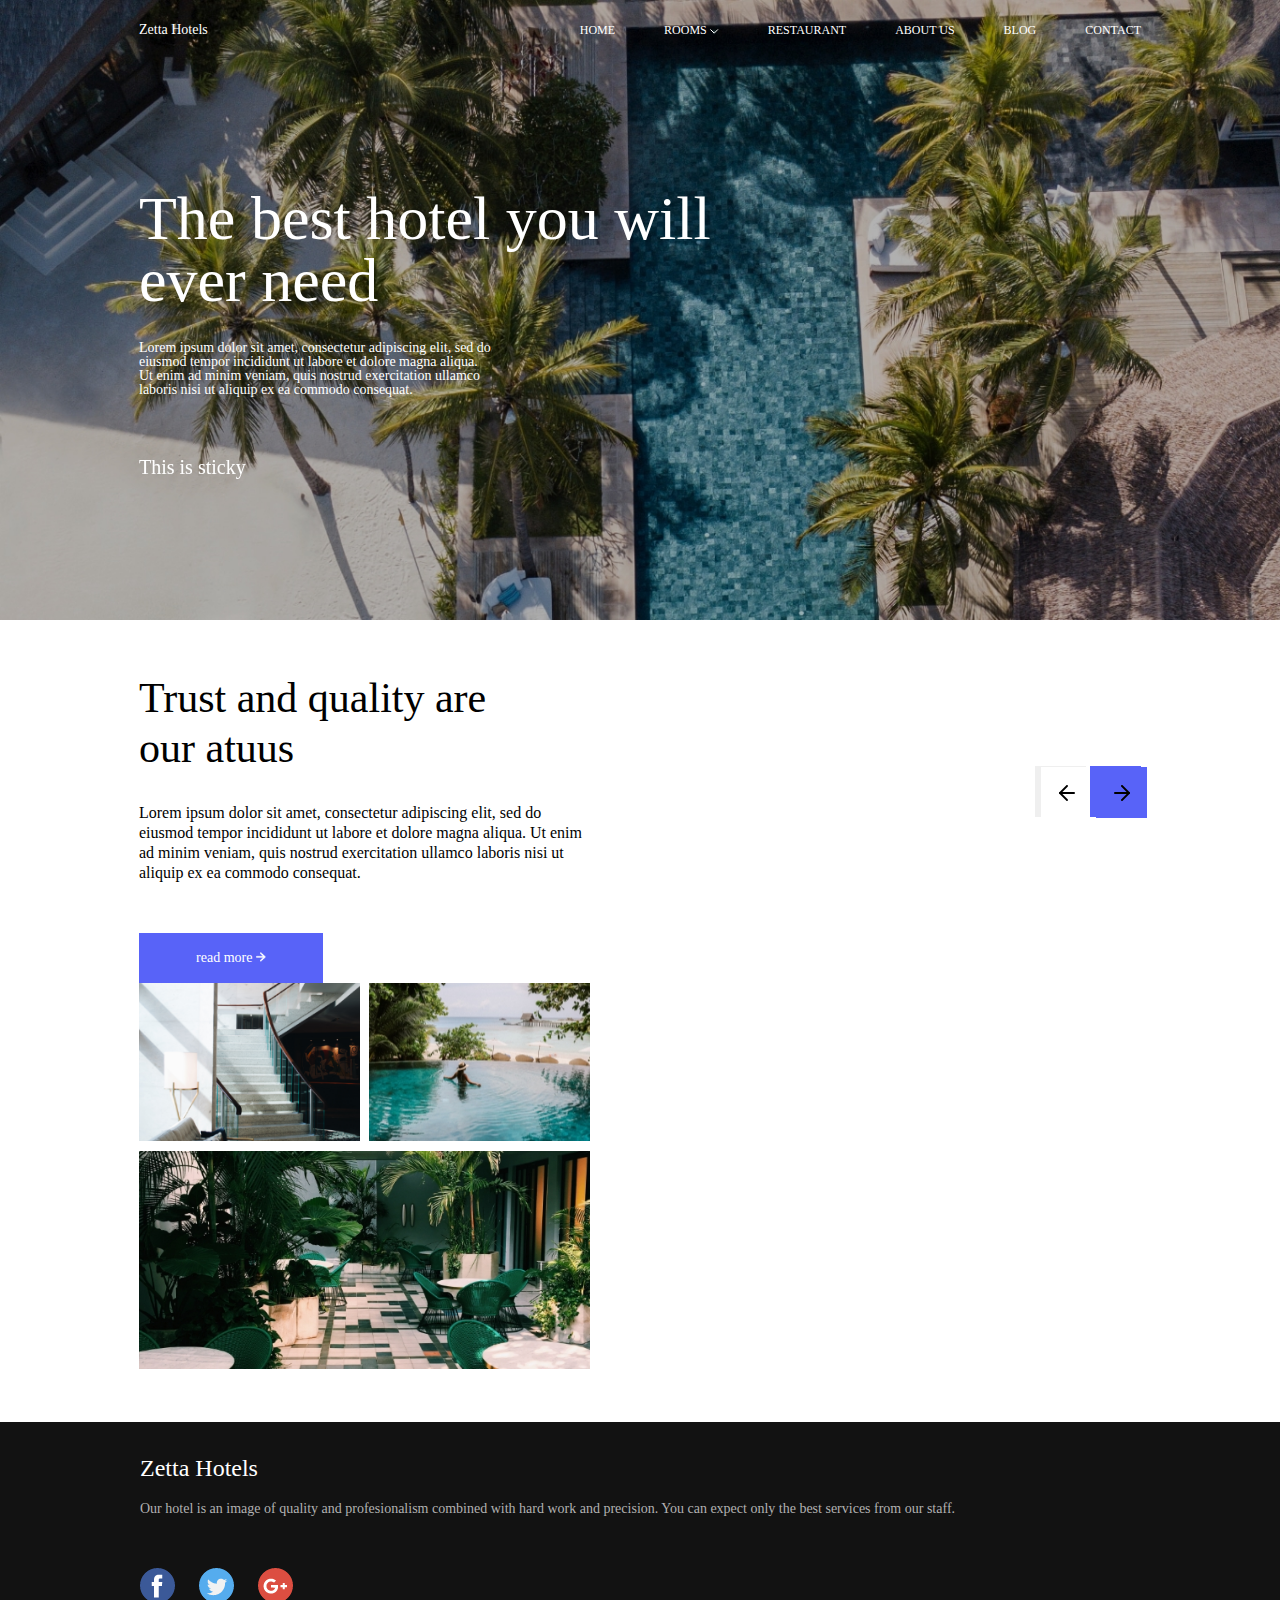
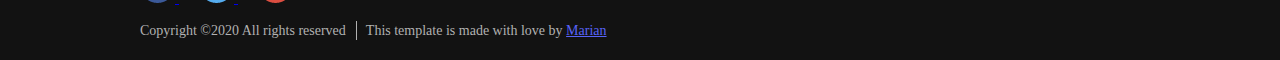
<file: index.html>
<!DOCTYPE html>
<html>
<head>
	<link rel="stylesheet" type="text/css" href="css/fonts.css">
	<link rel="stylesheet" type="text/css" href="css/reset.css">
	<link rel="stylesheet" type="text/css" href="css/style.css">
	<title>დავალება6</title>
</head>
<body>
	<section>
		<div class="banner-section-div">
			<img src="images/back.jpg" alt="back">
		</div>
		<div class="banner-div-1">
	<header class= "header padding-direction">
		<a class="logo" href="index.html" >Zetta Hotels</a>
		<nav class="navbar">
					<ul class="navbar-ul">
						<li>
							<a href="index.html">Home</a>
						</li>
						<li>
							<a  href="#">Rooms
								<img class="arrow-down" src="images/chevron-down.png" alt="arrow" >
							</a>
						</li>
						<li>
							<a  href="#">Restaurant</a>
						</li>
						<li>
							<a  href="#">About us</a>
						</li>
						<li>
							<a  href="#">Blog</a>
						</li>
						<li>
							<a href="#">contact</a>
						</li>
					</ul>
				</nav>
			</header>
			<div class="banner-content-div-1 padding-direction">
				<h1>The best hotel you will ever need</h1>
				<p>Lorem ipsum dolor sit amet, consectetur adipiscing elit, sed do eiusmod tempor incididunt ut labore et dolore magna aliqua. Ut enim ad minim veniam, quis nostrud exercitation ullamco laboris nisi ut aliquip ex ea commodo consequat.</p>
			</div>
			<div class="sticky">
				<p>This is sticky</p>
			</div>
			<div class="buttons">
				<button class="click">
					<img src="images/left sign.png" alt="arrow left">
				</button>
				<button class="click blue-color">
					<img src="images/right sign.png" alt="arrow right">
				</button>
			</div>
		</div>
	</section>
	<section class="article-section padding-direction">
		
		<div class="div-text">
			<h2 class="text-title">Trust and quality are our atuus</h2>
			<p>
				Lorem ipsum dolor sit amet, consectetur adipiscing elit, sed do eiusmod tempor incididunt ut labore et dolore magna aliqua. Ut enim ad minim veniam, quis nostrud exercitation ullamco laboris nisi ut aliquip ex ea commodo consequat.
			</p>
			<button class="article-button">
				<a class="article1" href="#">read more
					<img class="arrow" src="images/arrow-right (1).png" alt="arrow right">
				</a> 
			</button>
		</div>
		
		<div class="article-imgs">
			<img src="images/pic1.png" alt="pic1">
			<img src="images/pic2.jpg" alt="pic2">
			<img class="article-img-3" src="images/pic3.jpg" alt="pic3">
		</div>
	</section>
	<footer class="footer-class-1">
		<div class="footer-div">
			<a href="index.html" class="footer-logo">Zetta Hotels</a>
			<p>Our hotel is an image of quality and profesionalism combined with hard work and precision. You can expect only the best services from our staff.</p>
			<div class="media-icons">
				<a href="https://www.facebook.com/" target="_blank">
					<img src="images/facebook.png" alt="facebook">
				</a>
				<a href="https://twitter.com/" target="_blank">
					<img src="images/twitter.png" alt="twitter">
				</a>
				<a href="https://myaccount.google.com/" target="_blank">
					<img src="images/google-plus.png" alt="google plus">
				</a>
			</div>
			<p class="copyright">Copyright &copy;2020 All rights reserved </p>
			<p> This template is made with love by <a href="#">marian</a></p>
		</div>
	</footer>
		
	

</body>
</html>
</file>
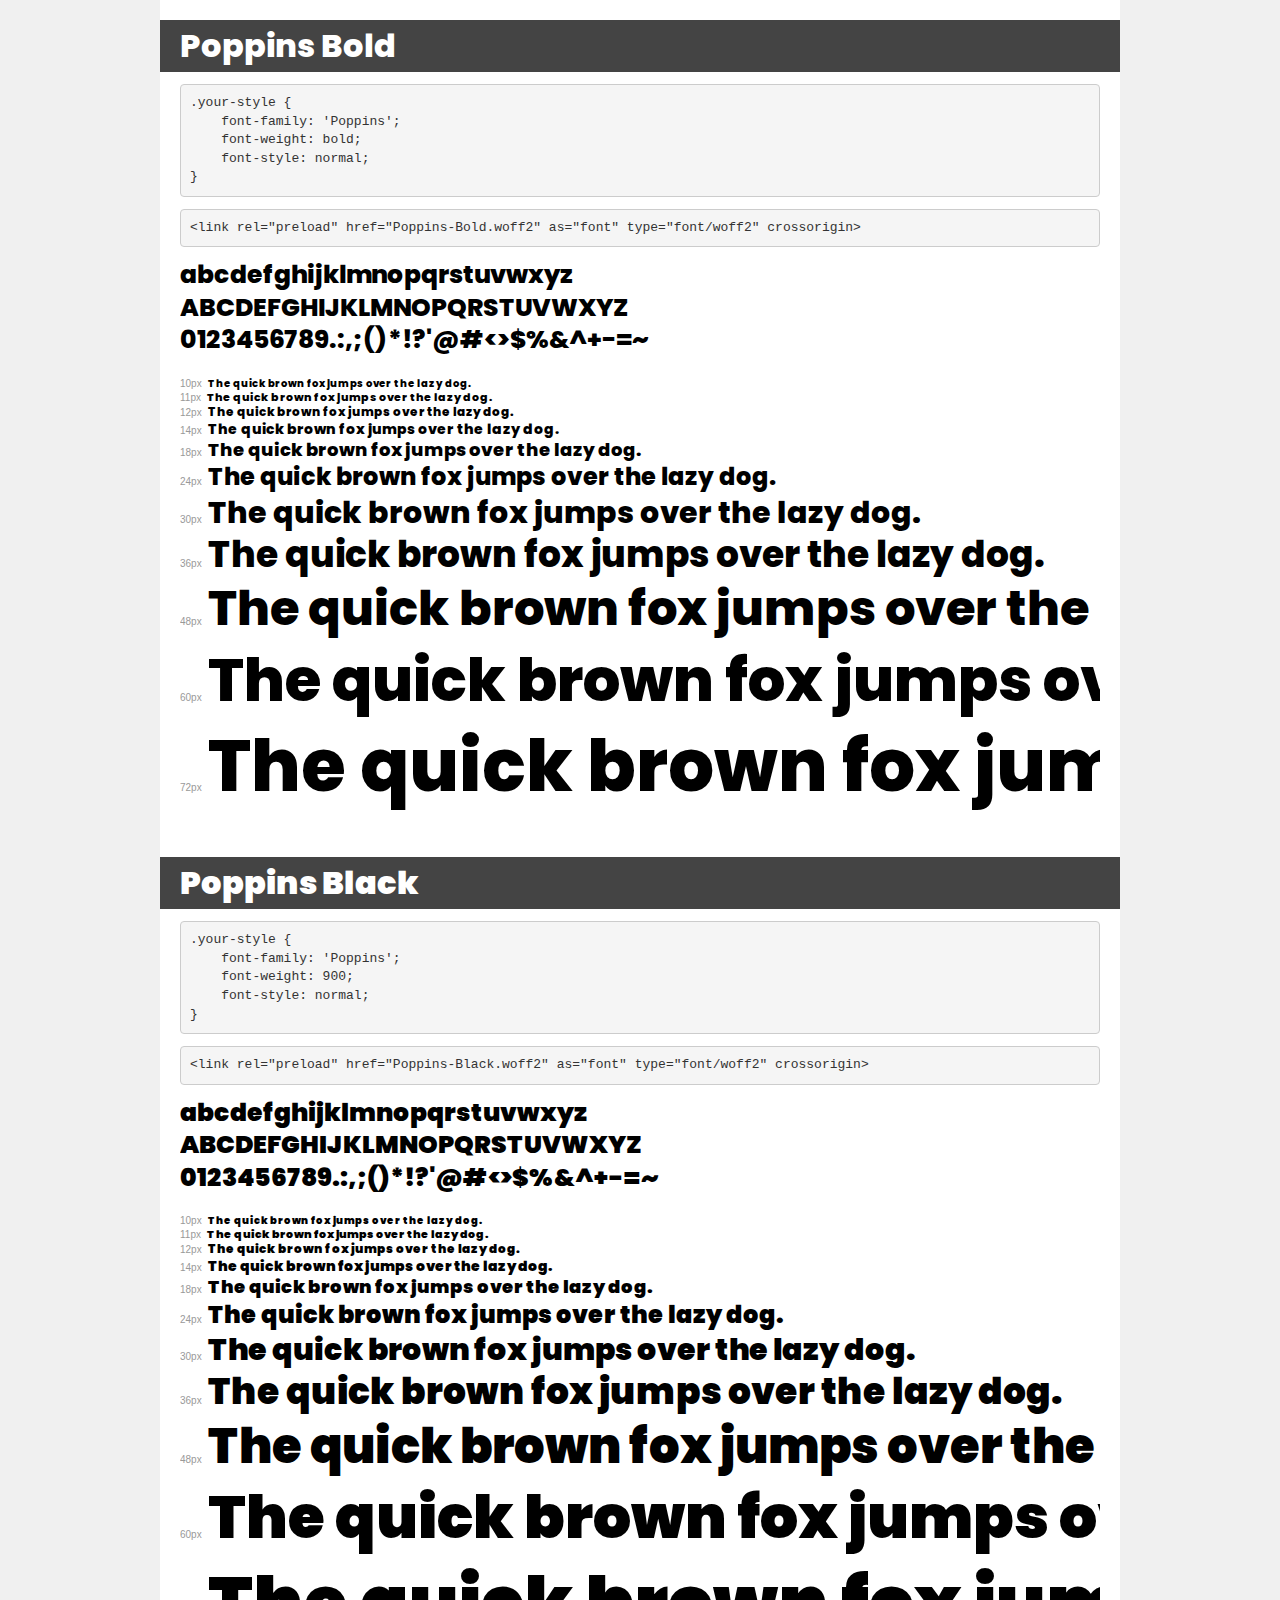
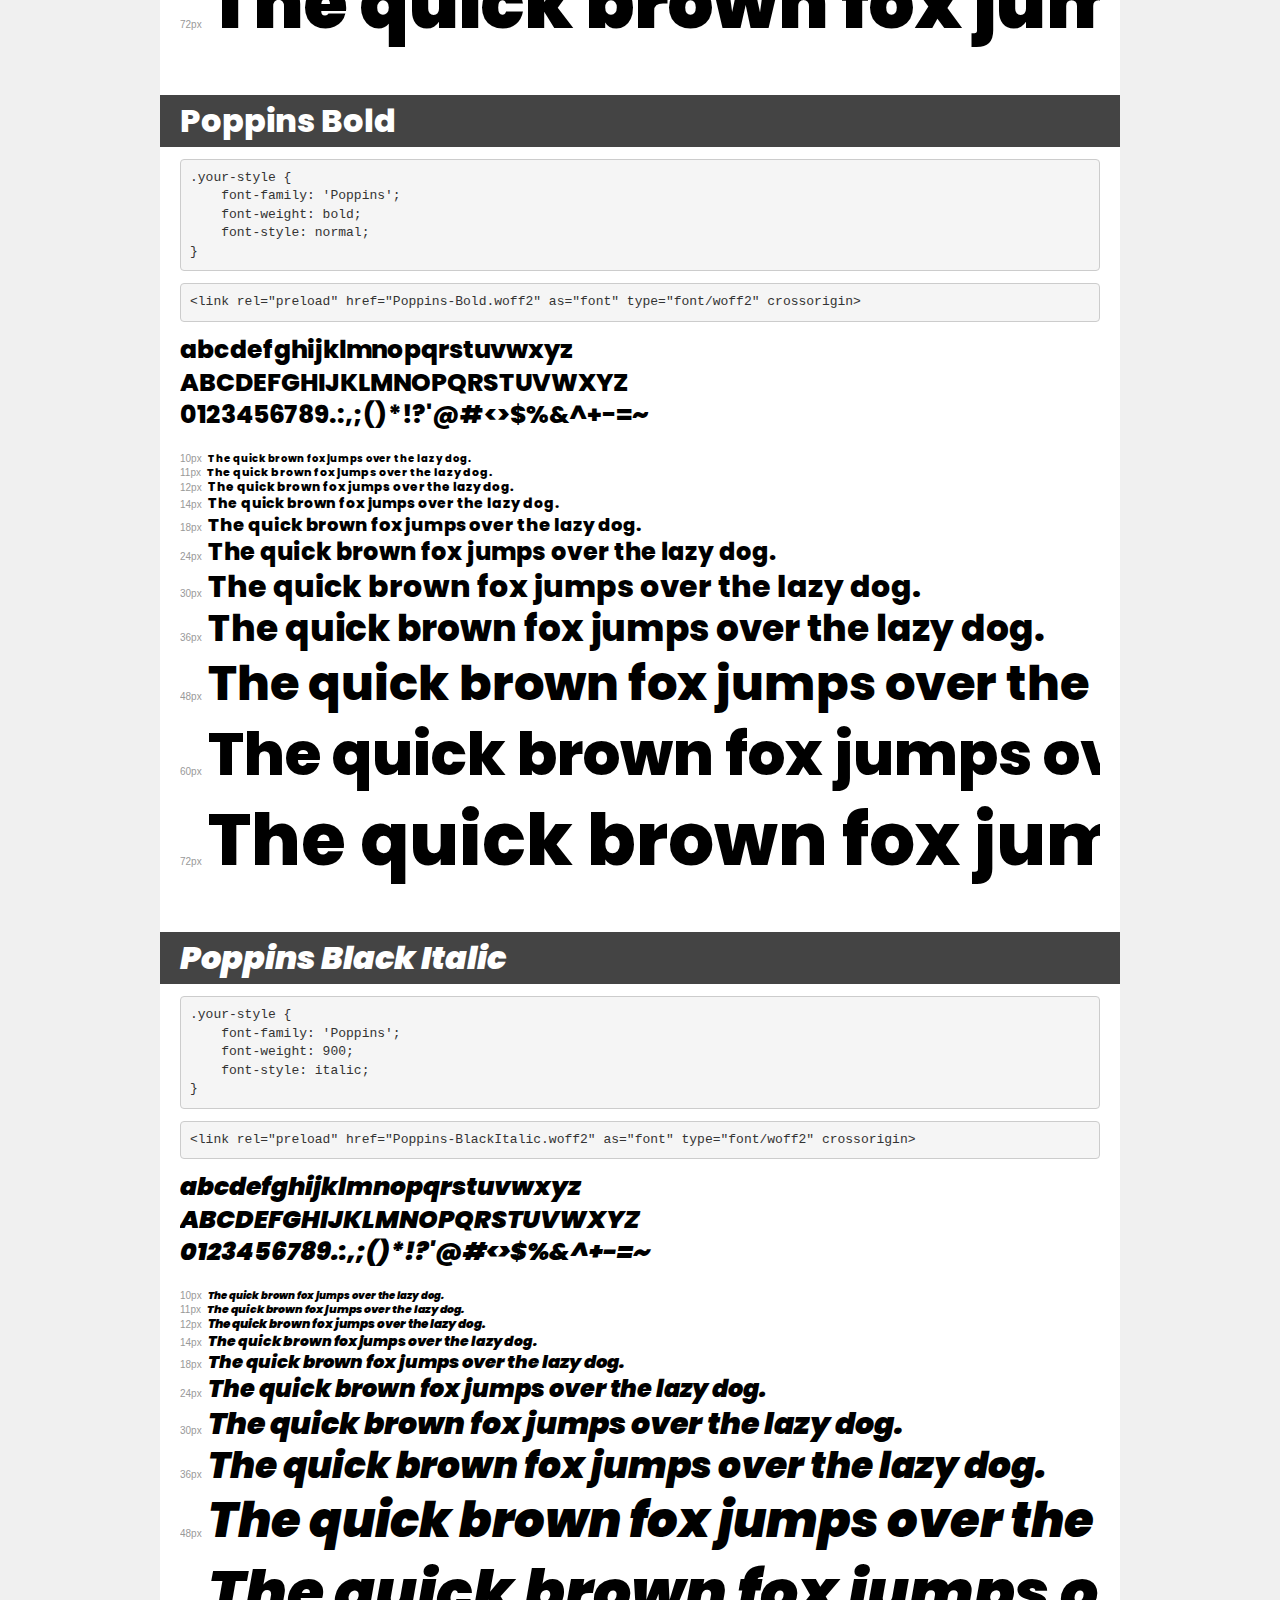
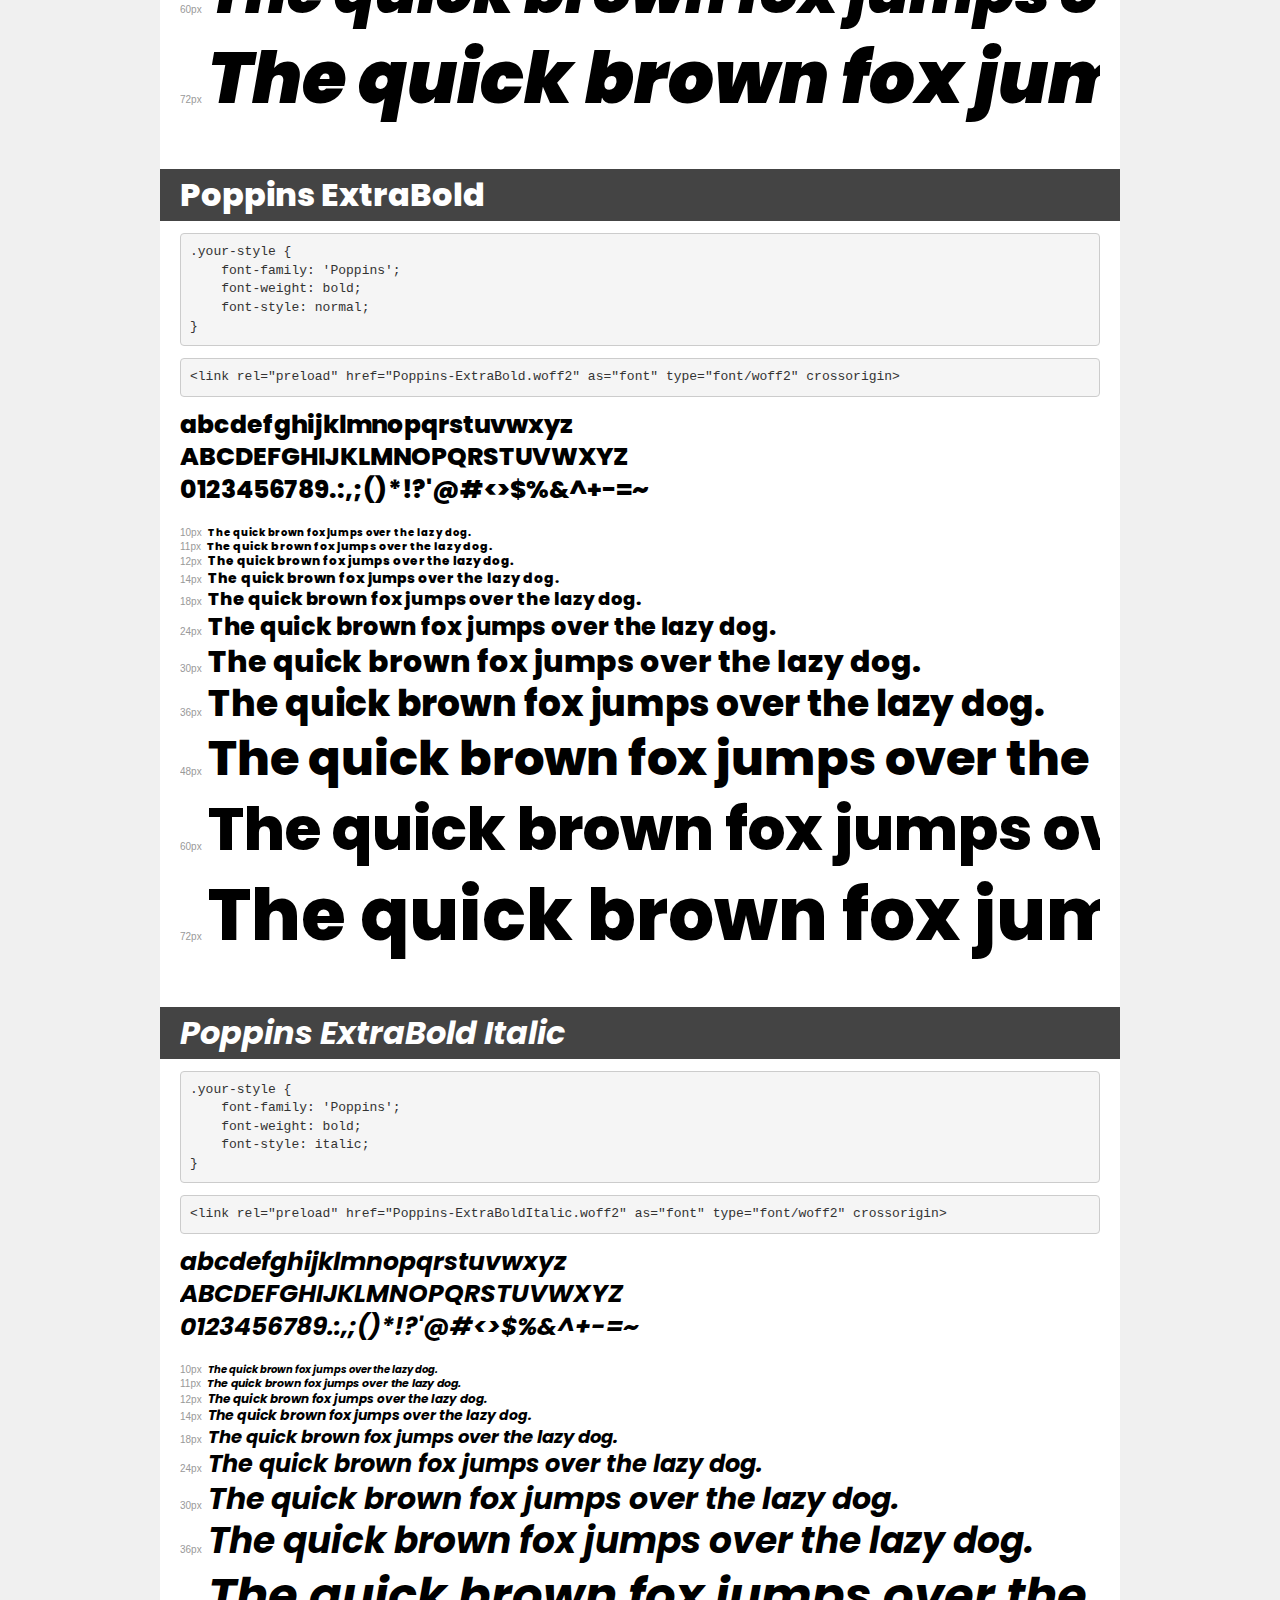
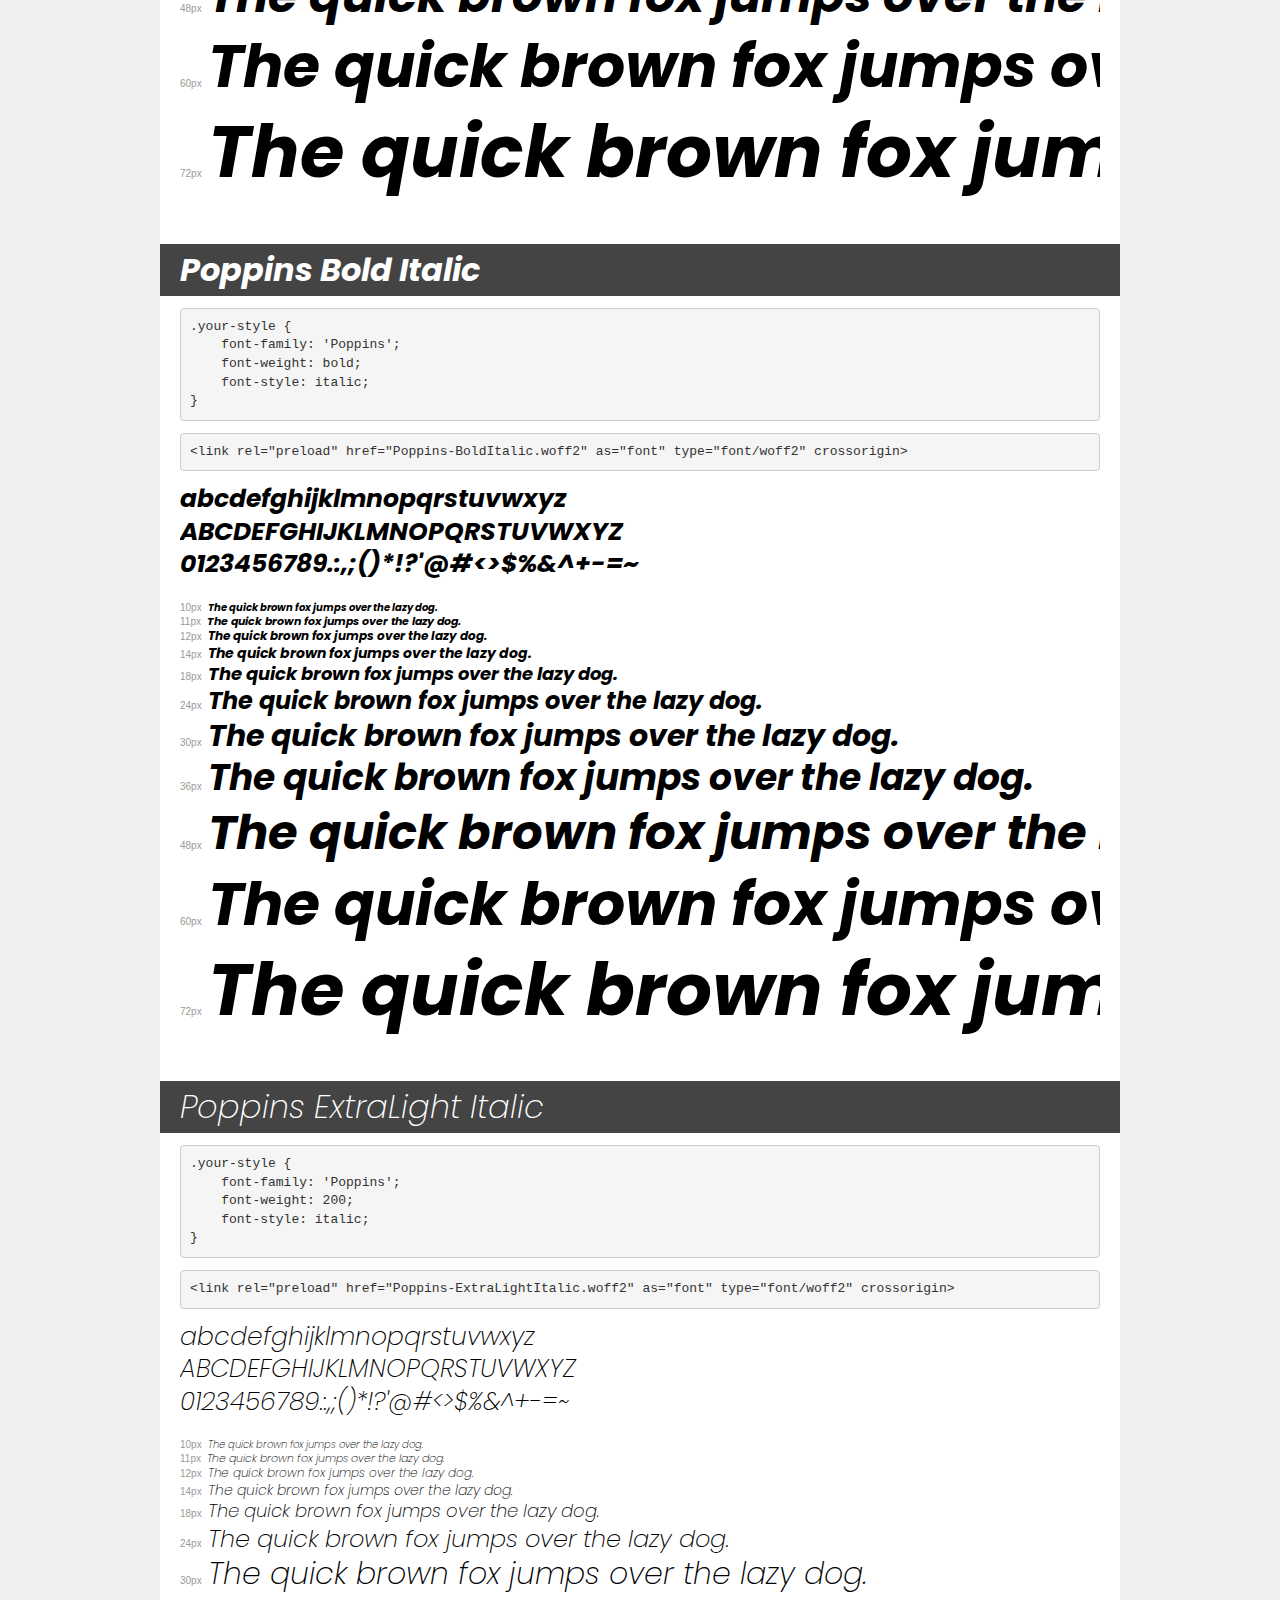
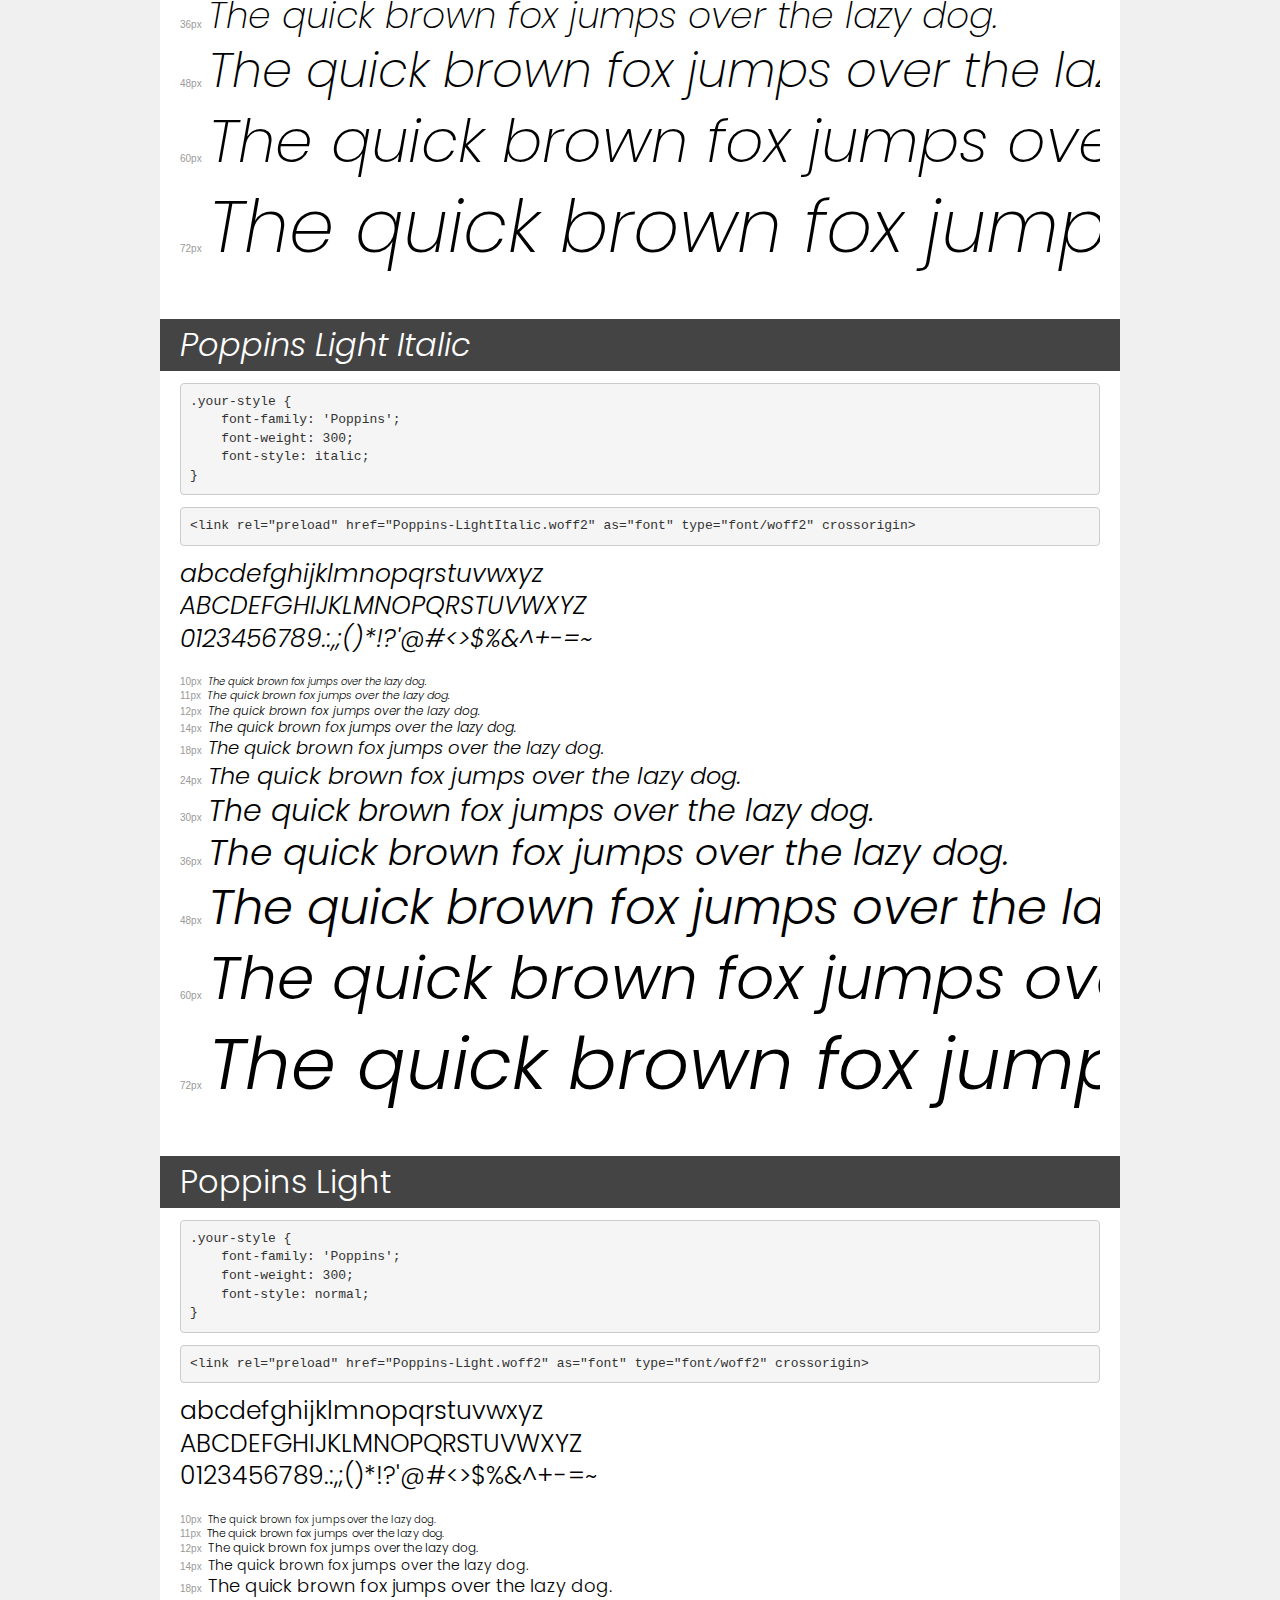
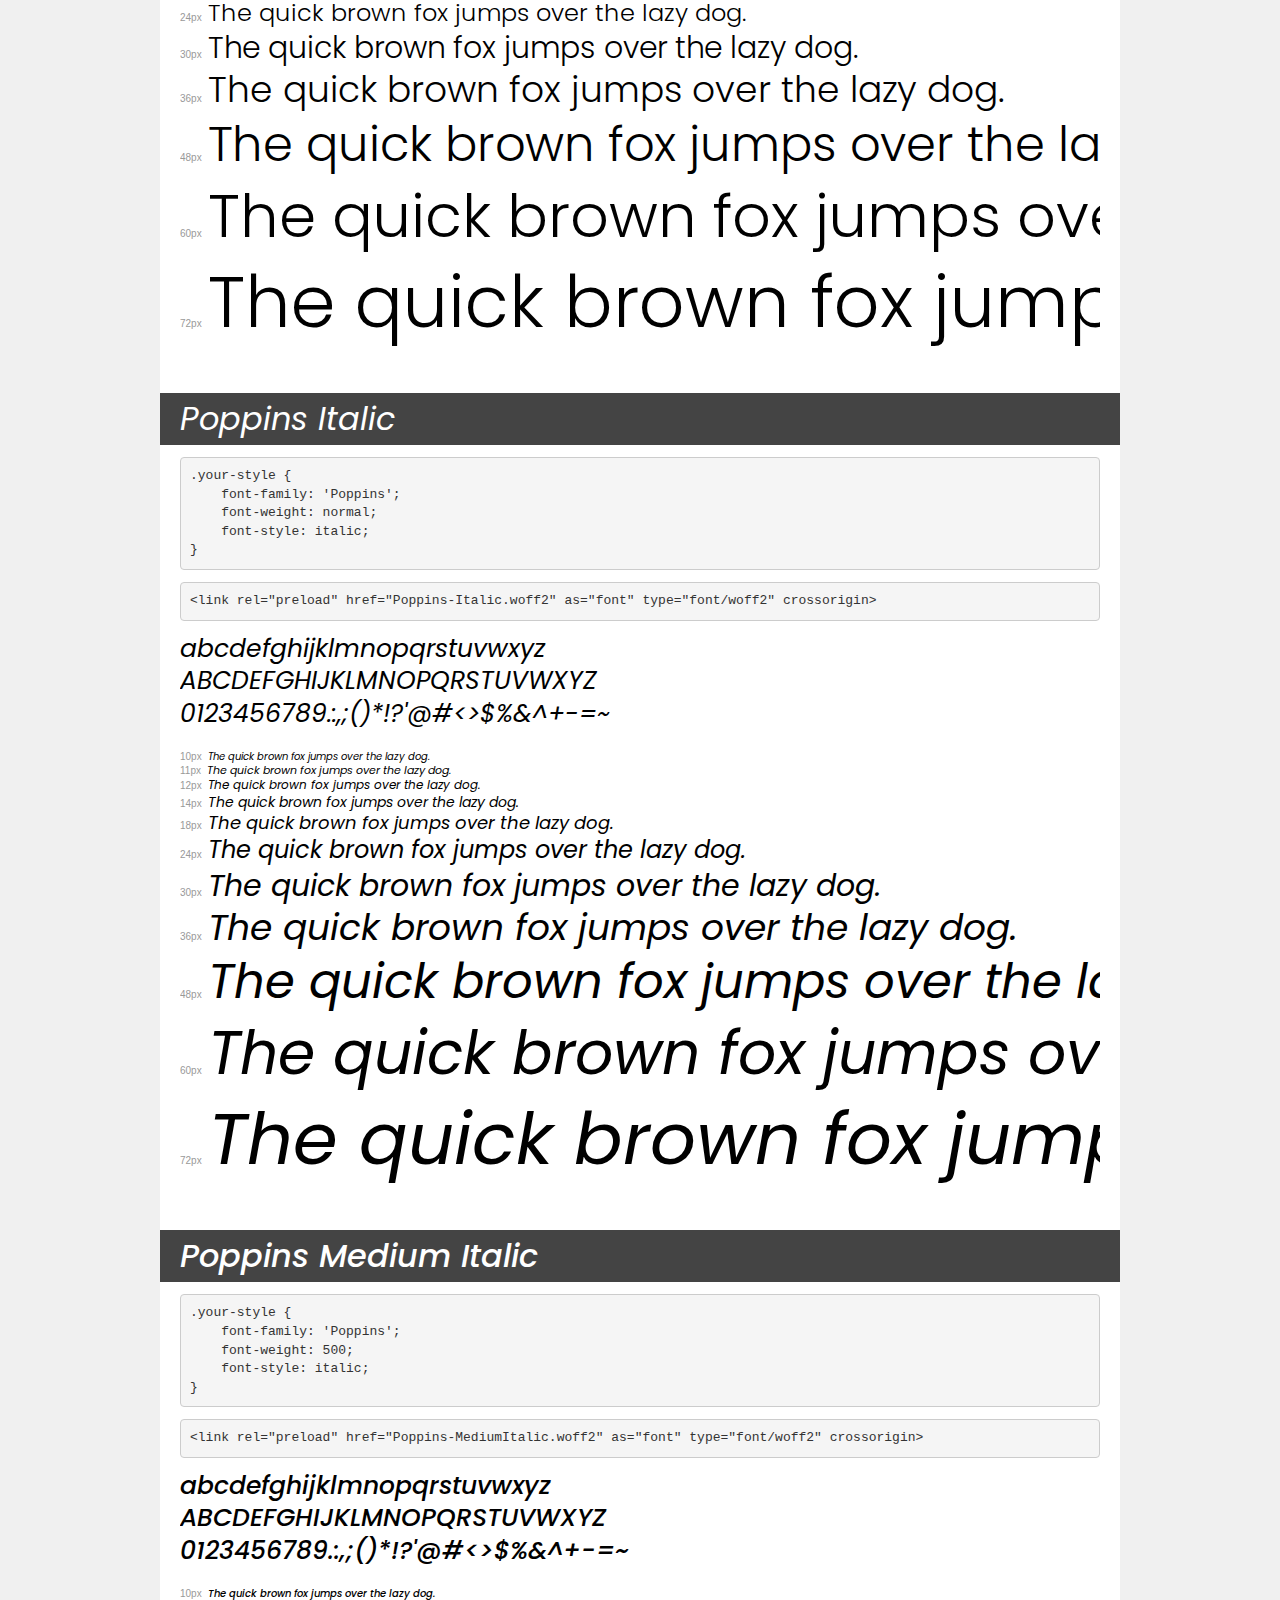
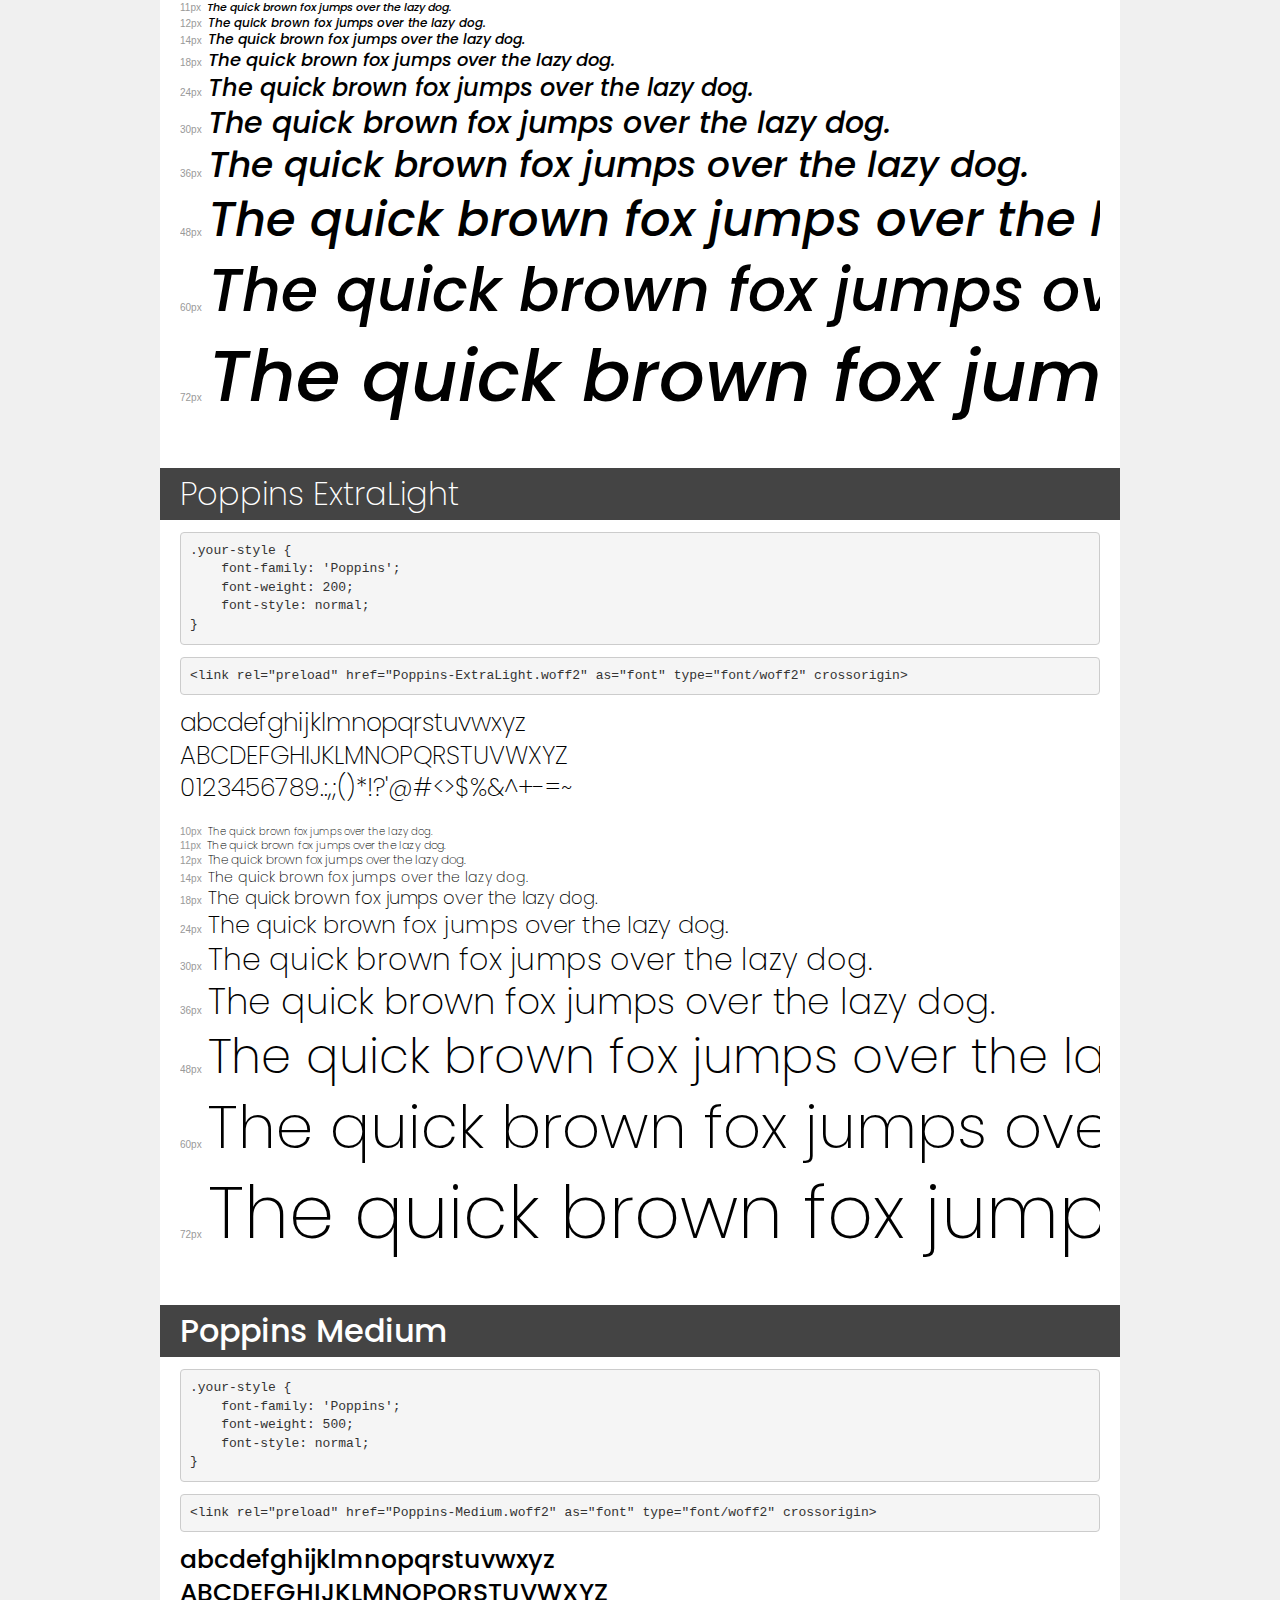
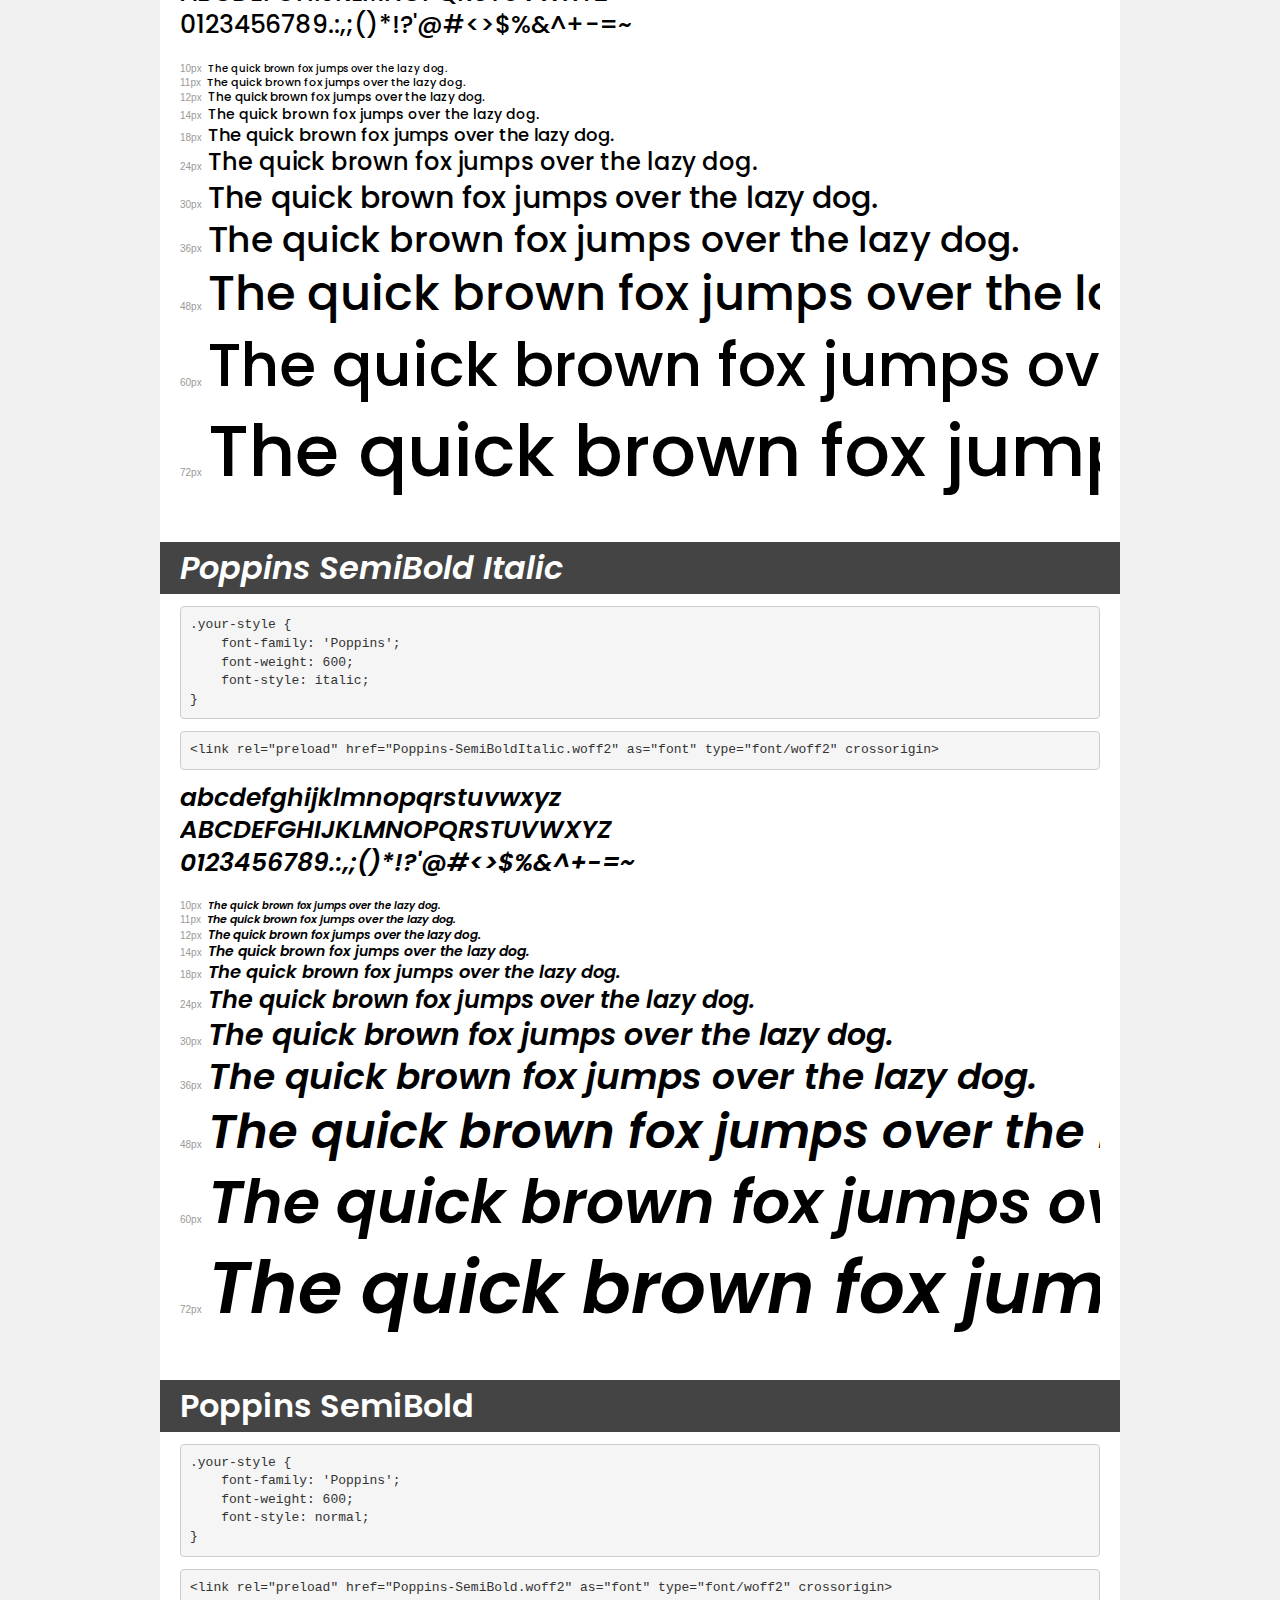
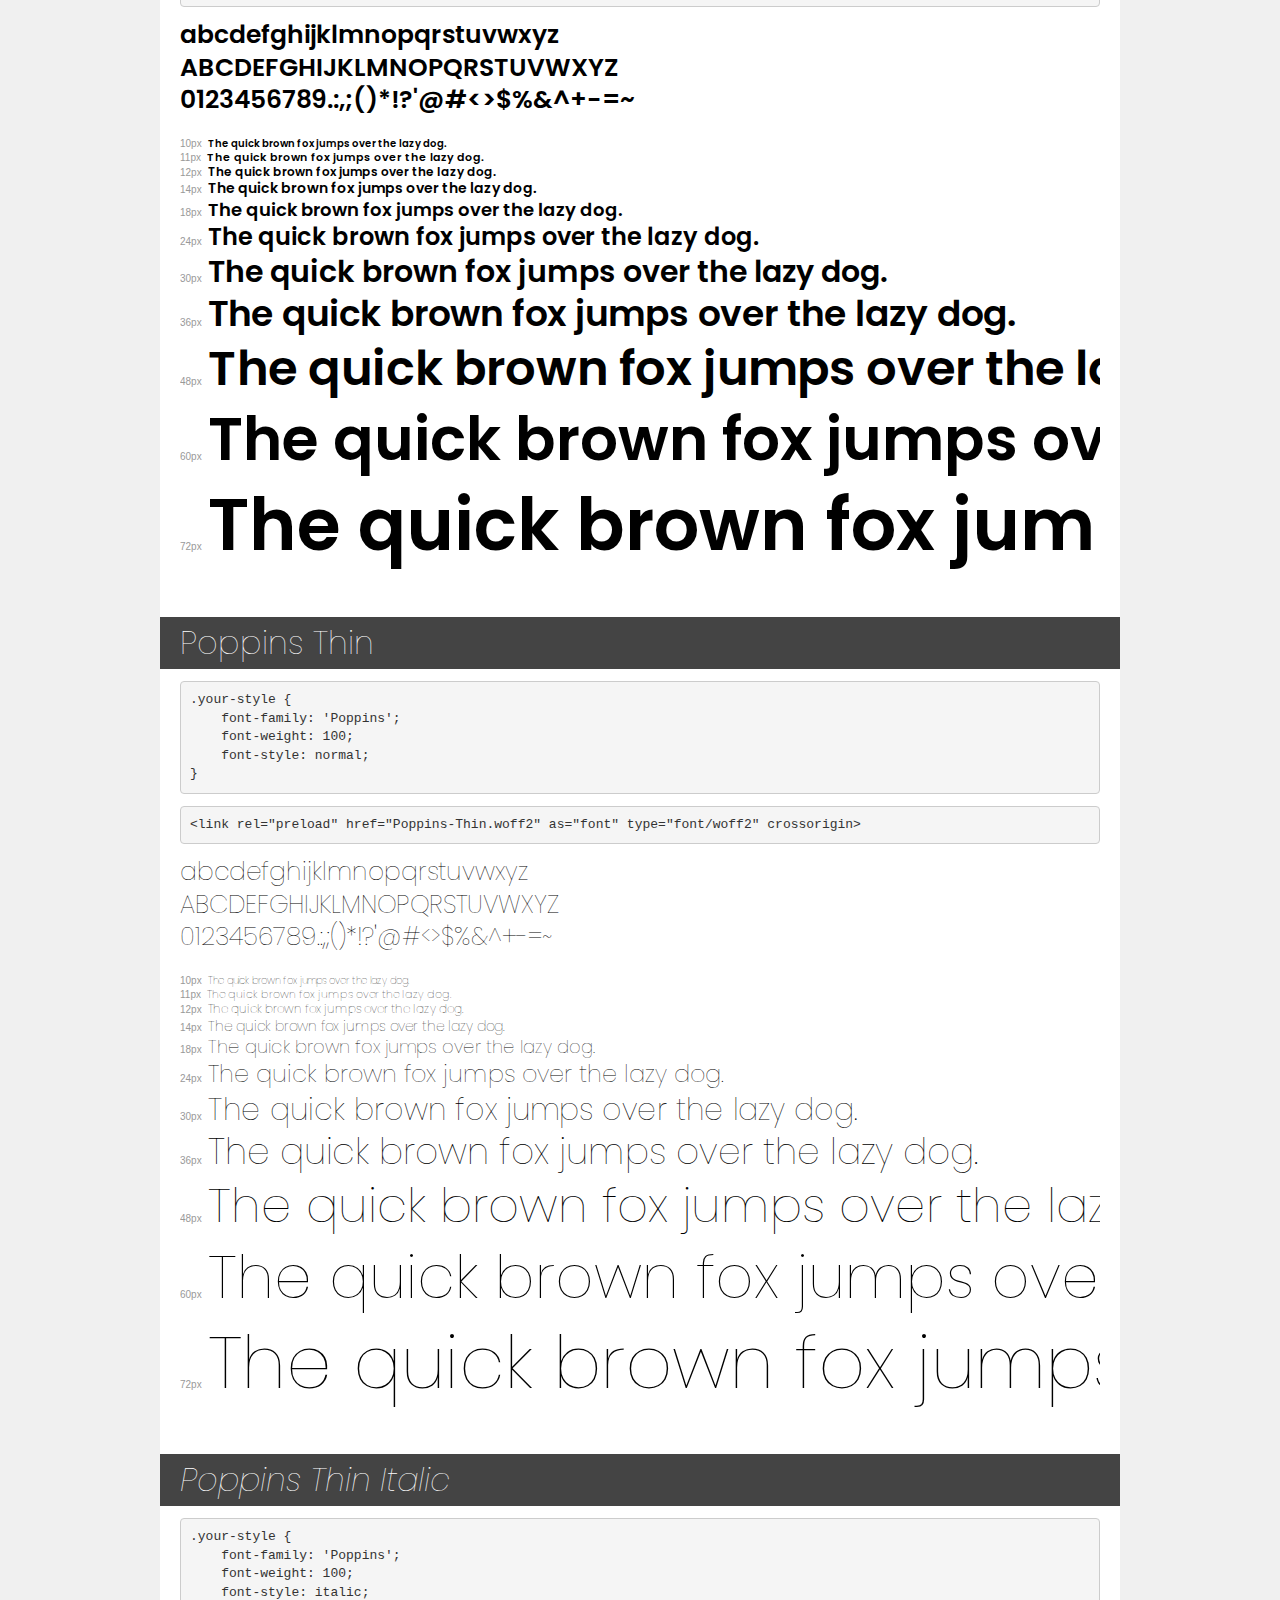
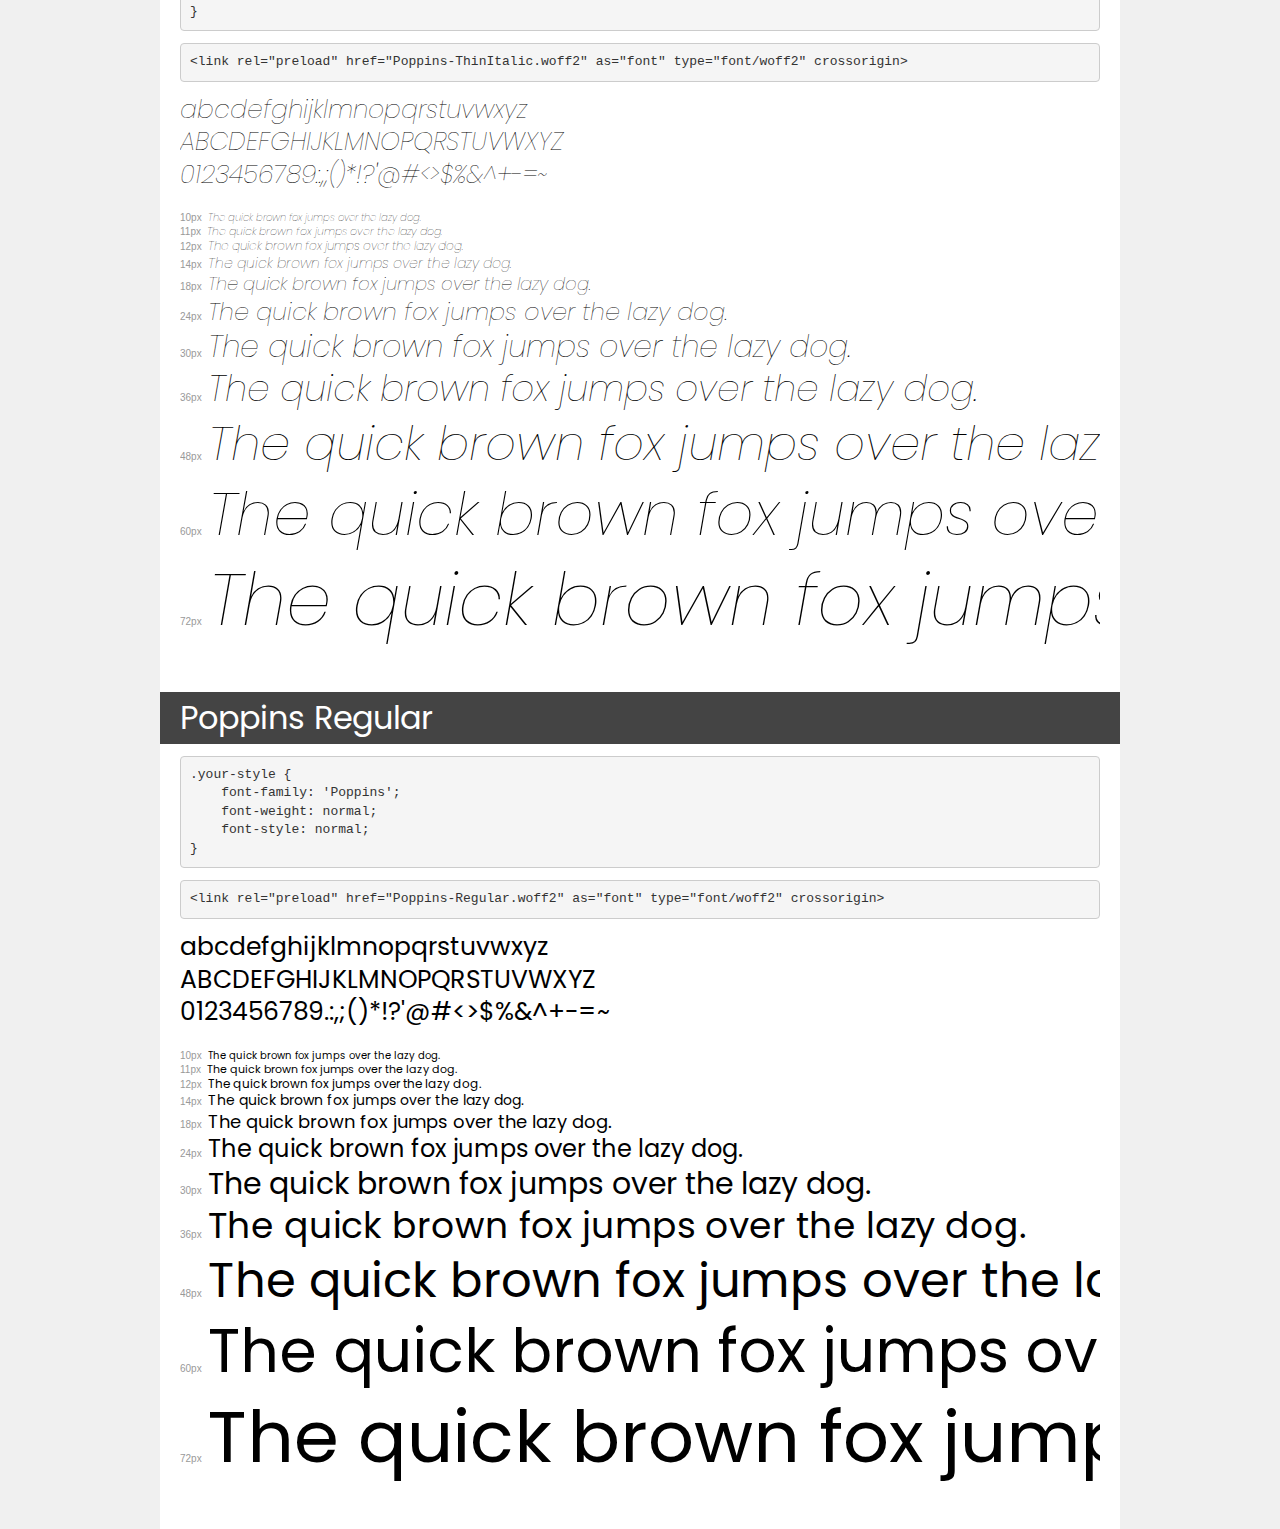
<file: fonts/demo.html>
<!DOCTYPE html>
<html lang="en">
<head>
    <meta charset="utf-8">
    <meta http-equiv="X-UA-Compatible" content="IE=edge">
    <meta name="viewport" content="width=device-width, initial-scale=1">
    <meta name="robots" content="noindex, noarchive">
    <meta name="format-detection" content="telephone=no">
    <title>Transfonter demo</title>
    <link href="stylesheet.css" rel="stylesheet">
    <style>
        /*
        http://meyerweb.com/eric/tools/css/reset/
        v2.0 | 20110126
        License: none (public domain)
        */
        html, body, div, span, applet, object, iframe,
        h1, h2, h3, h4, h5, h6, p, blockquote, pre,
        a, abbr, acronym, address, big, cite, code,
        del, dfn, em, img, ins, kbd, q, s, samp,
        small, strike, strong, sub, sup, tt, var,
        b, u, i, center,
        dl, dt, dd, ol, ul, li,
        fieldset, form, label, legend,
        table, caption, tbody, tfoot, thead, tr, th, td,
        article, aside, canvas, details, embed,
        figure, figcaption, footer, header, hgroup,
        menu, nav, output, ruby, section, summary,
        time, mark, audio, video {
            margin: 0;
            padding: 0;
            border: 0;
            font-size: 100%;
            font: inherit;
            vertical-align: baseline;
        }
        /* HTML5 display-role reset for older browsers */
        article, aside, details, figcaption, figure,
        footer, header, hgroup, menu, nav, section {
            display: block;
        }
        body {
            line-height: 1;
        }
        ol, ul {
            list-style: none;
        }
        blockquote, q {
            quotes: none;
        }
        blockquote:before, blockquote:after,
        q:before, q:after {
            content: '';
            content: none;
        }
        table {
            border-collapse: collapse;
            border-spacing: 0;
        }
        /* demo styles */
        body {
            background: #f0f0f0;
            color: #000;
        }
        .page {
            background: #fff;
            width: 920px;
            margin: 0 auto;
            padding: 20px 20px 0 20px;
            overflow: hidden;
        }
        .font-container {
            overflow-x: auto;
            overflow-y: hidden;
            margin-bottom: 40px;
            line-height: 1.3;
            white-space: nowrap;
            padding-bottom: 5px;
        }
        h1 {
            position: relative;
            background: #444;
            font-size: 32px;
            color: #fff;
            padding: 10px 20px;
            margin: 0 -20px 12px -20px;
        }
        .letters {
            font-size: 25px;
            margin-bottom: 20px;
        }
        .s10:before {
            content: '10px';
        }
        .s11:before {
            content: '11px';
        }
        .s12:before {
            content: '12px';
        }
        .s14:before {
            content: '14px';
        }
        .s18:before {
            content: '18px';
        }
        .s24:before {
            content: '24px';
        }
        .s30:before {
            content: '30px';
        }
        .s36:before {
            content: '36px';
        }
        .s48:before {
            content: '48px';
        }
        .s60:before {
            content: '60px';
        }
        .s72:before {
            content: '72px';
        }
        .s10:before, .s11:before, .s12:before, .s14:before,
        .s18:before, .s24:before, .s30:before, .s36:before,
        .s48:before, .s60:before, .s72:before {
            font-family: Arial, sans-serif;
            font-size: 10px;
            font-weight: normal;
            font-style: normal;
            color: #999;
            padding-right: 6px;
        }
        pre {
            display: block;
            padding: 9px;
            margin: 0 0 12px;
            font-family: Monaco, Menlo, Consolas, "Courier New", monospace;
            font-size: 13px;
            line-height: 1.428571429;
            color: #333;
            font-weight: normal;
            font-style: normal;
            background-color: #f5f5f5;
            border: 1px solid #ccc;
            overflow-x: auto;
            border-radius: 4px;
        }
        /* responsive */
        @media (max-width: 959px) {
            .page {
                width: auto;
                margin: 0;
            }
        }
    </style>
</head>
<body>
<div class="page">
    <div class="demo">
        <h1 style="font-family: 'Poppins'; font-weight: bold; font-style: normal;">Poppins Bold</h1>
        <pre title="Usage">.your-style {
    font-family: 'Poppins';
    font-weight: bold;
    font-style: normal;
}</pre>
        <pre title="Preload (optional)">
&lt;link rel=&quot;preload&quot; href=&quot;Poppins-Bold.woff2&quot; as=&quot;font&quot; type=&quot;font/woff2&quot; crossorigin&gt;</pre>
        <div class="font-container" style="font-family: 'Poppins'; font-weight: bold; font-style: normal;">
            <p class="letters">
                abcdefghijklmnopqrstuvwxyz<br>
ABCDEFGHIJKLMNOPQRSTUVWXYZ<br>
                0123456789.:,;()*!?'@#&lt;&gt;$%&^+-=~
            </p>
            <p class="s10" style="font-size: 10px;">The quick brown fox jumps over the lazy dog.</p>
            <p class="s11" style="font-size: 11px;">The quick brown fox jumps over the lazy dog.</p>
            <p class="s12" style="font-size: 12px;">The quick brown fox jumps over the lazy dog.</p>
            <p class="s14" style="font-size: 14px;">The quick brown fox jumps over the lazy dog.</p>
            <p class="s18" style="font-size: 18px;">The quick brown fox jumps over the lazy dog.</p>
            <p class="s24" style="font-size: 24px;">The quick brown fox jumps over the lazy dog.</p>
            <p class="s30" style="font-size: 30px;">The quick brown fox jumps over the lazy dog.</p>
            <p class="s36" style="font-size: 36px;">The quick brown fox jumps over the lazy dog.</p>
            <p class="s48" style="font-size: 48px;">The quick brown fox jumps over the lazy dog.</p>
            <p class="s60" style="font-size: 60px;">The quick brown fox jumps over the lazy dog.</p>
            <p class="s72" style="font-size: 72px;">The quick brown fox jumps over the lazy dog.</p>
        </div>
    </div>

    <div class="demo">
        <h1 style="font-family: 'Poppins'; font-weight: 900; font-style: normal;">Poppins Black</h1>
        <pre title="Usage">.your-style {
    font-family: 'Poppins';
    font-weight: 900;
    font-style: normal;
}</pre>
        <pre title="Preload (optional)">
&lt;link rel=&quot;preload&quot; href=&quot;Poppins-Black.woff2&quot; as=&quot;font&quot; type=&quot;font/woff2&quot; crossorigin&gt;</pre>
        <div class="font-container" style="font-family: 'Poppins'; font-weight: 900; font-style: normal;">
            <p class="letters">
                abcdefghijklmnopqrstuvwxyz<br>
ABCDEFGHIJKLMNOPQRSTUVWXYZ<br>
                0123456789.:,;()*!?'@#&lt;&gt;$%&^+-=~
            </p>
            <p class="s10" style="font-size: 10px;">The quick brown fox jumps over the lazy dog.</p>
            <p class="s11" style="font-size: 11px;">The quick brown fox jumps over the lazy dog.</p>
            <p class="s12" style="font-size: 12px;">The quick brown fox jumps over the lazy dog.</p>
            <p class="s14" style="font-size: 14px;">The quick brown fox jumps over the lazy dog.</p>
            <p class="s18" style="font-size: 18px;">The quick brown fox jumps over the lazy dog.</p>
            <p class="s24" style="font-size: 24px;">The quick brown fox jumps over the lazy dog.</p>
            <p class="s30" style="font-size: 30px;">The quick brown fox jumps over the lazy dog.</p>
            <p class="s36" style="font-size: 36px;">The quick brown fox jumps over the lazy dog.</p>
            <p class="s48" style="font-size: 48px;">The quick brown fox jumps over the lazy dog.</p>
            <p class="s60" style="font-size: 60px;">The quick brown fox jumps over the lazy dog.</p>
            <p class="s72" style="font-size: 72px;">The quick brown fox jumps over the lazy dog.</p>
        </div>
    </div>

    <div class="demo">
        <h1 style="font-family: 'Poppins'; font-weight: bold; font-style: normal;">Poppins Bold</h1>
        <pre title="Usage">.your-style {
    font-family: 'Poppins';
    font-weight: bold;
    font-style: normal;
}</pre>
        <pre title="Preload (optional)">
&lt;link rel=&quot;preload&quot; href=&quot;Poppins-Bold.woff2&quot; as=&quot;font&quot; type=&quot;font/woff2&quot; crossorigin&gt;</pre>
        <div class="font-container" style="font-family: 'Poppins'; font-weight: bold; font-style: normal;">
            <p class="letters">
                abcdefghijklmnopqrstuvwxyz<br>
ABCDEFGHIJKLMNOPQRSTUVWXYZ<br>
                0123456789.:,;()*!?'@#&lt;&gt;$%&^+-=~
            </p>
            <p class="s10" style="font-size: 10px;">The quick brown fox jumps over the lazy dog.</p>
            <p class="s11" style="font-size: 11px;">The quick brown fox jumps over the lazy dog.</p>
            <p class="s12" style="font-size: 12px;">The quick brown fox jumps over the lazy dog.</p>
            <p class="s14" style="font-size: 14px;">The quick brown fox jumps over the lazy dog.</p>
            <p class="s18" style="font-size: 18px;">The quick brown fox jumps over the lazy dog.</p>
            <p class="s24" style="font-size: 24px;">The quick brown fox jumps over the lazy dog.</p>
            <p class="s30" style="font-size: 30px;">The quick brown fox jumps over the lazy dog.</p>
            <p class="s36" style="font-size: 36px;">The quick brown fox jumps over the lazy dog.</p>
            <p class="s48" style="font-size: 48px;">The quick brown fox jumps over the lazy dog.</p>
            <p class="s60" style="font-size: 60px;">The quick brown fox jumps over the lazy dog.</p>
            <p class="s72" style="font-size: 72px;">The quick brown fox jumps over the lazy dog.</p>
        </div>
    </div>

    <div class="demo">
        <h1 style="font-family: 'Poppins'; font-weight: 900; font-style: italic;">Poppins Black Italic</h1>
        <pre title="Usage">.your-style {
    font-family: 'Poppins';
    font-weight: 900;
    font-style: italic;
}</pre>
        <pre title="Preload (optional)">
&lt;link rel=&quot;preload&quot; href=&quot;Poppins-BlackItalic.woff2&quot; as=&quot;font&quot; type=&quot;font/woff2&quot; crossorigin&gt;</pre>
        <div class="font-container" style="font-family: 'Poppins'; font-weight: 900; font-style: italic;">
            <p class="letters">
                abcdefghijklmnopqrstuvwxyz<br>
ABCDEFGHIJKLMNOPQRSTUVWXYZ<br>
                0123456789.:,;()*!?'@#&lt;&gt;$%&^+-=~
            </p>
            <p class="s10" style="font-size: 10px;">The quick brown fox jumps over the lazy dog.</p>
            <p class="s11" style="font-size: 11px;">The quick brown fox jumps over the lazy dog.</p>
            <p class="s12" style="font-size: 12px;">The quick brown fox jumps over the lazy dog.</p>
            <p class="s14" style="font-size: 14px;">The quick brown fox jumps over the lazy dog.</p>
            <p class="s18" style="font-size: 18px;">The quick brown fox jumps over the lazy dog.</p>
            <p class="s24" style="font-size: 24px;">The quick brown fox jumps over the lazy dog.</p>
            <p class="s30" style="font-size: 30px;">The quick brown fox jumps over the lazy dog.</p>
            <p class="s36" style="font-size: 36px;">The quick brown fox jumps over the lazy dog.</p>
            <p class="s48" style="font-size: 48px;">The quick brown fox jumps over the lazy dog.</p>
            <p class="s60" style="font-size: 60px;">The quick brown fox jumps over the lazy dog.</p>
            <p class="s72" style="font-size: 72px;">The quick brown fox jumps over the lazy dog.</p>
        </div>
    </div>

    <div class="demo">
        <h1 style="font-family: 'Poppins'; font-weight: bold; font-style: normal;">Poppins ExtraBold</h1>
        <pre title="Usage">.your-style {
    font-family: 'Poppins';
    font-weight: bold;
    font-style: normal;
}</pre>
        <pre title="Preload (optional)">
&lt;link rel=&quot;preload&quot; href=&quot;Poppins-ExtraBold.woff2&quot; as=&quot;font&quot; type=&quot;font/woff2&quot; crossorigin&gt;</pre>
        <div class="font-container" style="font-family: 'Poppins'; font-weight: bold; font-style: normal;">
            <p class="letters">
                abcdefghijklmnopqrstuvwxyz<br>
ABCDEFGHIJKLMNOPQRSTUVWXYZ<br>
                0123456789.:,;()*!?'@#&lt;&gt;$%&^+-=~
            </p>
            <p class="s10" style="font-size: 10px;">The quick brown fox jumps over the lazy dog.</p>
            <p class="s11" style="font-size: 11px;">The quick brown fox jumps over the lazy dog.</p>
            <p class="s12" style="font-size: 12px;">The quick brown fox jumps over the lazy dog.</p>
            <p class="s14" style="font-size: 14px;">The quick brown fox jumps over the lazy dog.</p>
            <p class="s18" style="font-size: 18px;">The quick brown fox jumps over the lazy dog.</p>
            <p class="s24" style="font-size: 24px;">The quick brown fox jumps over the lazy dog.</p>
            <p class="s30" style="font-size: 30px;">The quick brown fox jumps over the lazy dog.</p>
            <p class="s36" style="font-size: 36px;">The quick brown fox jumps over the lazy dog.</p>
            <p class="s48" style="font-size: 48px;">The quick brown fox jumps over the lazy dog.</p>
            <p class="s60" style="font-size: 60px;">The quick brown fox jumps over the lazy dog.</p>
            <p class="s72" style="font-size: 72px;">The quick brown fox jumps over the lazy dog.</p>
        </div>
    </div>

    <div class="demo">
        <h1 style="font-family: 'Poppins'; font-weight: bold; font-style: italic;">Poppins ExtraBold Italic</h1>
        <pre title="Usage">.your-style {
    font-family: 'Poppins';
    font-weight: bold;
    font-style: italic;
}</pre>
        <pre title="Preload (optional)">
&lt;link rel=&quot;preload&quot; href=&quot;Poppins-ExtraBoldItalic.woff2&quot; as=&quot;font&quot; type=&quot;font/woff2&quot; crossorigin&gt;</pre>
        <div class="font-container" style="font-family: 'Poppins'; font-weight: bold; font-style: italic;">
            <p class="letters">
                abcdefghijklmnopqrstuvwxyz<br>
ABCDEFGHIJKLMNOPQRSTUVWXYZ<br>
                0123456789.:,;()*!?'@#&lt;&gt;$%&^+-=~
            </p>
            <p class="s10" style="font-size: 10px;">The quick brown fox jumps over the lazy dog.</p>
            <p class="s11" style="font-size: 11px;">The quick brown fox jumps over the lazy dog.</p>
            <p class="s12" style="font-size: 12px;">The quick brown fox jumps over the lazy dog.</p>
            <p class="s14" style="font-size: 14px;">The quick brown fox jumps over the lazy dog.</p>
            <p class="s18" style="font-size: 18px;">The quick brown fox jumps over the lazy dog.</p>
            <p class="s24" style="font-size: 24px;">The quick brown fox jumps over the lazy dog.</p>
            <p class="s30" style="font-size: 30px;">The quick brown fox jumps over the lazy dog.</p>
            <p class="s36" style="font-size: 36px;">The quick brown fox jumps over the lazy dog.</p>
            <p class="s48" style="font-size: 48px;">The quick brown fox jumps over the lazy dog.</p>
            <p class="s60" style="font-size: 60px;">The quick brown fox jumps over the lazy dog.</p>
            <p class="s72" style="font-size: 72px;">The quick brown fox jumps over the lazy dog.</p>
        </div>
    </div>

    <div class="demo">
        <h1 style="font-family: 'Poppins'; font-weight: bold; font-style: italic;">Poppins Bold Italic</h1>
        <pre title="Usage">.your-style {
    font-family: 'Poppins';
    font-weight: bold;
    font-style: italic;
}</pre>
        <pre title="Preload (optional)">
&lt;link rel=&quot;preload&quot; href=&quot;Poppins-BoldItalic.woff2&quot; as=&quot;font&quot; type=&quot;font/woff2&quot; crossorigin&gt;</pre>
        <div class="font-container" style="font-family: 'Poppins'; font-weight: bold; font-style: italic;">
            <p class="letters">
                abcdefghijklmnopqrstuvwxyz<br>
ABCDEFGHIJKLMNOPQRSTUVWXYZ<br>
                0123456789.:,;()*!?'@#&lt;&gt;$%&^+-=~
            </p>
            <p class="s10" style="font-size: 10px;">The quick brown fox jumps over the lazy dog.</p>
            <p class="s11" style="font-size: 11px;">The quick brown fox jumps over the lazy dog.</p>
            <p class="s12" style="font-size: 12px;">The quick brown fox jumps over the lazy dog.</p>
            <p class="s14" style="font-size: 14px;">The quick brown fox jumps over the lazy dog.</p>
            <p class="s18" style="font-size: 18px;">The quick brown fox jumps over the lazy dog.</p>
            <p class="s24" style="font-size: 24px;">The quick brown fox jumps over the lazy dog.</p>
            <p class="s30" style="font-size: 30px;">The quick brown fox jumps over the lazy dog.</p>
            <p class="s36" style="font-size: 36px;">The quick brown fox jumps over the lazy dog.</p>
            <p class="s48" style="font-size: 48px;">The quick brown fox jumps over the lazy dog.</p>
            <p class="s60" style="font-size: 60px;">The quick brown fox jumps over the lazy dog.</p>
            <p class="s72" style="font-size: 72px;">The quick brown fox jumps over the lazy dog.</p>
        </div>
    </div>

    <div class="demo">
        <h1 style="font-family: 'Poppins'; font-weight: 200; font-style: italic;">Poppins ExtraLight Italic</h1>
        <pre title="Usage">.your-style {
    font-family: 'Poppins';
    font-weight: 200;
    font-style: italic;
}</pre>
        <pre title="Preload (optional)">
&lt;link rel=&quot;preload&quot; href=&quot;Poppins-ExtraLightItalic.woff2&quot; as=&quot;font&quot; type=&quot;font/woff2&quot; crossorigin&gt;</pre>
        <div class="font-container" style="font-family: 'Poppins'; font-weight: 200; font-style: italic;">
            <p class="letters">
                abcdefghijklmnopqrstuvwxyz<br>
ABCDEFGHIJKLMNOPQRSTUVWXYZ<br>
                0123456789.:,;()*!?'@#&lt;&gt;$%&^+-=~
            </p>
            <p class="s10" style="font-size: 10px;">The quick brown fox jumps over the lazy dog.</p>
            <p class="s11" style="font-size: 11px;">The quick brown fox jumps over the lazy dog.</p>
            <p class="s12" style="font-size: 12px;">The quick brown fox jumps over the lazy dog.</p>
            <p class="s14" style="font-size: 14px;">The quick brown fox jumps over the lazy dog.</p>
            <p class="s18" style="font-size: 18px;">The quick brown fox jumps over the lazy dog.</p>
            <p class="s24" style="font-size: 24px;">The quick brown fox jumps over the lazy dog.</p>
            <p class="s30" style="font-size: 30px;">The quick brown fox jumps over the lazy dog.</p>
            <p class="s36" style="font-size: 36px;">The quick brown fox jumps over the lazy dog.</p>
            <p class="s48" style="font-size: 48px;">The quick brown fox jumps over the lazy dog.</p>
            <p class="s60" style="font-size: 60px;">The quick brown fox jumps over the lazy dog.</p>
            <p class="s72" style="font-size: 72px;">The quick brown fox jumps over the lazy dog.</p>
        </div>
    </div>

    <div class="demo">
        <h1 style="font-family: 'Poppins'; font-weight: 300; font-style: italic;">Poppins Light Italic</h1>
        <pre title="Usage">.your-style {
    font-family: 'Poppins';
    font-weight: 300;
    font-style: italic;
}</pre>
        <pre title="Preload (optional)">
&lt;link rel=&quot;preload&quot; href=&quot;Poppins-LightItalic.woff2&quot; as=&quot;font&quot; type=&quot;font/woff2&quot; crossorigin&gt;</pre>
        <div class="font-container" style="font-family: 'Poppins'; font-weight: 300; font-style: italic;">
            <p class="letters">
                abcdefghijklmnopqrstuvwxyz<br>
ABCDEFGHIJKLMNOPQRSTUVWXYZ<br>
                0123456789.:,;()*!?'@#&lt;&gt;$%&^+-=~
            </p>
            <p class="s10" style="font-size: 10px;">The quick brown fox jumps over the lazy dog.</p>
            <p class="s11" style="font-size: 11px;">The quick brown fox jumps over the lazy dog.</p>
            <p class="s12" style="font-size: 12px;">The quick brown fox jumps over the lazy dog.</p>
            <p class="s14" style="font-size: 14px;">The quick brown fox jumps over the lazy dog.</p>
            <p class="s18" style="font-size: 18px;">The quick brown fox jumps over the lazy dog.</p>
            <p class="s24" style="font-size: 24px;">The quick brown fox jumps over the lazy dog.</p>
            <p class="s30" style="font-size: 30px;">The quick brown fox jumps over the lazy dog.</p>
            <p class="s36" style="font-size: 36px;">The quick brown fox jumps over the lazy dog.</p>
            <p class="s48" style="font-size: 48px;">The quick brown fox jumps over the lazy dog.</p>
            <p class="s60" style="font-size: 60px;">The quick brown fox jumps over the lazy dog.</p>
            <p class="s72" style="font-size: 72px;">The quick brown fox jumps over the lazy dog.</p>
        </div>
    </div>

    <div class="demo">
        <h1 style="font-family: 'Poppins'; font-weight: 300; font-style: normal;">Poppins Light</h1>
        <pre title="Usage">.your-style {
    font-family: 'Poppins';
    font-weight: 300;
    font-style: normal;
}</pre>
        <pre title="Preload (optional)">
&lt;link rel=&quot;preload&quot; href=&quot;Poppins-Light.woff2&quot; as=&quot;font&quot; type=&quot;font/woff2&quot; crossorigin&gt;</pre>
        <div class="font-container" style="font-family: 'Poppins'; font-weight: 300; font-style: normal;">
            <p class="letters">
                abcdefghijklmnopqrstuvwxyz<br>
ABCDEFGHIJKLMNOPQRSTUVWXYZ<br>
                0123456789.:,;()*!?'@#&lt;&gt;$%&^+-=~
            </p>
            <p class="s10" style="font-size: 10px;">The quick brown fox jumps over the lazy dog.</p>
            <p class="s11" style="font-size: 11px;">The quick brown fox jumps over the lazy dog.</p>
            <p class="s12" style="font-size: 12px;">The quick brown fox jumps over the lazy dog.</p>
            <p class="s14" style="font-size: 14px;">The quick brown fox jumps over the lazy dog.</p>
            <p class="s18" style="font-size: 18px;">The quick brown fox jumps over the lazy dog.</p>
            <p class="s24" style="font-size: 24px;">The quick brown fox jumps over the lazy dog.</p>
            <p class="s30" style="font-size: 30px;">The quick brown fox jumps over the lazy dog.</p>
            <p class="s36" style="font-size: 36px;">The quick brown fox jumps over the lazy dog.</p>
            <p class="s48" style="font-size: 48px;">The quick brown fox jumps over the lazy dog.</p>
            <p class="s60" style="font-size: 60px;">The quick brown fox jumps over the lazy dog.</p>
            <p class="s72" style="font-size: 72px;">The quick brown fox jumps over the lazy dog.</p>
        </div>
    </div>

    <div class="demo">
        <h1 style="font-family: 'Poppins'; font-weight: normal; font-style: italic;">Poppins Italic</h1>
        <pre title="Usage">.your-style {
    font-family: 'Poppins';
    font-weight: normal;
    font-style: italic;
}</pre>
        <pre title="Preload (optional)">
&lt;link rel=&quot;preload&quot; href=&quot;Poppins-Italic.woff2&quot; as=&quot;font&quot; type=&quot;font/woff2&quot; crossorigin&gt;</pre>
        <div class="font-container" style="font-family: 'Poppins'; font-weight: normal; font-style: italic;">
            <p class="letters">
                abcdefghijklmnopqrstuvwxyz<br>
ABCDEFGHIJKLMNOPQRSTUVWXYZ<br>
                0123456789.:,;()*!?'@#&lt;&gt;$%&^+-=~
            </p>
            <p class="s10" style="font-size: 10px;">The quick brown fox jumps over the lazy dog.</p>
            <p class="s11" style="font-size: 11px;">The quick brown fox jumps over the lazy dog.</p>
            <p class="s12" style="font-size: 12px;">The quick brown fox jumps over the lazy dog.</p>
            <p class="s14" style="font-size: 14px;">The quick brown fox jumps over the lazy dog.</p>
            <p class="s18" style="font-size: 18px;">The quick brown fox jumps over the lazy dog.</p>
            <p class="s24" style="font-size: 24px;">The quick brown fox jumps over the lazy dog.</p>
            <p class="s30" style="font-size: 30px;">The quick brown fox jumps over the lazy dog.</p>
            <p class="s36" style="font-size: 36px;">The quick brown fox jumps over the lazy dog.</p>
            <p class="s48" style="font-size: 48px;">The quick brown fox jumps over the lazy dog.</p>
            <p class="s60" style="font-size: 60px;">The quick brown fox jumps over the lazy dog.</p>
            <p class="s72" style="font-size: 72px;">The quick brown fox jumps over the lazy dog.</p>
        </div>
    </div>

    <div class="demo">
        <h1 style="font-family: 'Poppins'; font-weight: 500; font-style: italic;">Poppins Medium Italic</h1>
        <pre title="Usage">.your-style {
    font-family: 'Poppins';
    font-weight: 500;
    font-style: italic;
}</pre>
        <pre title="Preload (optional)">
&lt;link rel=&quot;preload&quot; href=&quot;Poppins-MediumItalic.woff2&quot; as=&quot;font&quot; type=&quot;font/woff2&quot; crossorigin&gt;</pre>
        <div class="font-container" style="font-family: 'Poppins'; font-weight: 500; font-style: italic;">
            <p class="letters">
                abcdefghijklmnopqrstuvwxyz<br>
ABCDEFGHIJKLMNOPQRSTUVWXYZ<br>
                0123456789.:,;()*!?'@#&lt;&gt;$%&^+-=~
            </p>
            <p class="s10" style="font-size: 10px;">The quick brown fox jumps over the lazy dog.</p>
            <p class="s11" style="font-size: 11px;">The quick brown fox jumps over the lazy dog.</p>
            <p class="s12" style="font-size: 12px;">The quick brown fox jumps over the lazy dog.</p>
            <p class="s14" style="font-size: 14px;">The quick brown fox jumps over the lazy dog.</p>
            <p class="s18" style="font-size: 18px;">The quick brown fox jumps over the lazy dog.</p>
            <p class="s24" style="font-size: 24px;">The quick brown fox jumps over the lazy dog.</p>
            <p class="s30" style="font-size: 30px;">The quick brown fox jumps over the lazy dog.</p>
            <p class="s36" style="font-size: 36px;">The quick brown fox jumps over the lazy dog.</p>
            <p class="s48" style="font-size: 48px;">The quick brown fox jumps over the lazy dog.</p>
            <p class="s60" style="font-size: 60px;">The quick brown fox jumps over the lazy dog.</p>
            <p class="s72" style="font-size: 72px;">The quick brown fox jumps over the lazy dog.</p>
        </div>
    </div>

    <div class="demo">
        <h1 style="font-family: 'Poppins'; font-weight: 200; font-style: normal;">Poppins ExtraLight</h1>
        <pre title="Usage">.your-style {
    font-family: 'Poppins';
    font-weight: 200;
    font-style: normal;
}</pre>
        <pre title="Preload (optional)">
&lt;link rel=&quot;preload&quot; href=&quot;Poppins-ExtraLight.woff2&quot; as=&quot;font&quot; type=&quot;font/woff2&quot; crossorigin&gt;</pre>
        <div class="font-container" style="font-family: 'Poppins'; font-weight: 200; font-style: normal;">
            <p class="letters">
                abcdefghijklmnopqrstuvwxyz<br>
ABCDEFGHIJKLMNOPQRSTUVWXYZ<br>
                0123456789.:,;()*!?'@#&lt;&gt;$%&^+-=~
            </p>
            <p class="s10" style="font-size: 10px;">The quick brown fox jumps over the lazy dog.</p>
            <p class="s11" style="font-size: 11px;">The quick brown fox jumps over the lazy dog.</p>
            <p class="s12" style="font-size: 12px;">The quick brown fox jumps over the lazy dog.</p>
            <p class="s14" style="font-size: 14px;">The quick brown fox jumps over the lazy dog.</p>
            <p class="s18" style="font-size: 18px;">The quick brown fox jumps over the lazy dog.</p>
            <p class="s24" style="font-size: 24px;">The quick brown fox jumps over the lazy dog.</p>
            <p class="s30" style="font-size: 30px;">The quick brown fox jumps over the lazy dog.</p>
            <p class="s36" style="font-size: 36px;">The quick brown fox jumps over the lazy dog.</p>
            <p class="s48" style="font-size: 48px;">The quick brown fox jumps over the lazy dog.</p>
            <p class="s60" style="font-size: 60px;">The quick brown fox jumps over the lazy dog.</p>
            <p class="s72" style="font-size: 72px;">The quick brown fox jumps over the lazy dog.</p>
        </div>
    </div>

    <div class="demo">
        <h1 style="font-family: 'Poppins'; font-weight: 500; font-style: normal;">Poppins Medium</h1>
        <pre title="Usage">.your-style {
    font-family: 'Poppins';
    font-weight: 500;
    font-style: normal;
}</pre>
        <pre title="Preload (optional)">
&lt;link rel=&quot;preload&quot; href=&quot;Poppins-Medium.woff2&quot; as=&quot;font&quot; type=&quot;font/woff2&quot; crossorigin&gt;</pre>
        <div class="font-container" style="font-family: 'Poppins'; font-weight: 500; font-style: normal;">
            <p class="letters">
                abcdefghijklmnopqrstuvwxyz<br>
ABCDEFGHIJKLMNOPQRSTUVWXYZ<br>
                0123456789.:,;()*!?'@#&lt;&gt;$%&^+-=~
            </p>
            <p class="s10" style="font-size: 10px;">The quick brown fox jumps over the lazy dog.</p>
            <p class="s11" style="font-size: 11px;">The quick brown fox jumps over the lazy dog.</p>
            <p class="s12" style="font-size: 12px;">The quick brown fox jumps over the lazy dog.</p>
            <p class="s14" style="font-size: 14px;">The quick brown fox jumps over the lazy dog.</p>
            <p class="s18" style="font-size: 18px;">The quick brown fox jumps over the lazy dog.</p>
            <p class="s24" style="font-size: 24px;">The quick brown fox jumps over the lazy dog.</p>
            <p class="s30" style="font-size: 30px;">The quick brown fox jumps over the lazy dog.</p>
            <p class="s36" style="font-size: 36px;">The quick brown fox jumps over the lazy dog.</p>
            <p class="s48" style="font-size: 48px;">The quick brown fox jumps over the lazy dog.</p>
            <p class="s60" style="font-size: 60px;">The quick brown fox jumps over the lazy dog.</p>
            <p class="s72" style="font-size: 72px;">The quick brown fox jumps over the lazy dog.</p>
        </div>
    </div>

    <div class="demo">
        <h1 style="font-family: 'Poppins'; font-weight: 600; font-style: italic;">Poppins SemiBold Italic</h1>
        <pre title="Usage">.your-style {
    font-family: 'Poppins';
    font-weight: 600;
    font-style: italic;
}</pre>
        <pre title="Preload (optional)">
&lt;link rel=&quot;preload&quot; href=&quot;Poppins-SemiBoldItalic.woff2&quot; as=&quot;font&quot; type=&quot;font/woff2&quot; crossorigin&gt;</pre>
        <div class="font-container" style="font-family: 'Poppins'; font-weight: 600; font-style: italic;">
            <p class="letters">
                abcdefghijklmnopqrstuvwxyz<br>
ABCDEFGHIJKLMNOPQRSTUVWXYZ<br>
                0123456789.:,;()*!?'@#&lt;&gt;$%&^+-=~
            </p>
            <p class="s10" style="font-size: 10px;">The quick brown fox jumps over the lazy dog.</p>
            <p class="s11" style="font-size: 11px;">The quick brown fox jumps over the lazy dog.</p>
            <p class="s12" style="font-size: 12px;">The quick brown fox jumps over the lazy dog.</p>
            <p class="s14" style="font-size: 14px;">The quick brown fox jumps over the lazy dog.</p>
            <p class="s18" style="font-size: 18px;">The quick brown fox jumps over the lazy dog.</p>
            <p class="s24" style="font-size: 24px;">The quick brown fox jumps over the lazy dog.</p>
            <p class="s30" style="font-size: 30px;">The quick brown fox jumps over the lazy dog.</p>
            <p class="s36" style="font-size: 36px;">The quick brown fox jumps over the lazy dog.</p>
            <p class="s48" style="font-size: 48px;">The quick brown fox jumps over the lazy dog.</p>
            <p class="s60" style="font-size: 60px;">The quick brown fox jumps over the lazy dog.</p>
            <p class="s72" style="font-size: 72px;">The quick brown fox jumps over the lazy dog.</p>
        </div>
    </div>

    <div class="demo">
        <h1 style="font-family: 'Poppins'; font-weight: 600; font-style: normal;">Poppins SemiBold</h1>
        <pre title="Usage">.your-style {
    font-family: 'Poppins';
    font-weight: 600;
    font-style: normal;
}</pre>
        <pre title="Preload (optional)">
&lt;link rel=&quot;preload&quot; href=&quot;Poppins-SemiBold.woff2&quot; as=&quot;font&quot; type=&quot;font/woff2&quot; crossorigin&gt;</pre>
        <div class="font-container" style="font-family: 'Poppins'; font-weight: 600; font-style: normal;">
            <p class="letters">
                abcdefghijklmnopqrstuvwxyz<br>
ABCDEFGHIJKLMNOPQRSTUVWXYZ<br>
                0123456789.:,;()*!?'@#&lt;&gt;$%&^+-=~
            </p>
            <p class="s10" style="font-size: 10px;">The quick brown fox jumps over the lazy dog.</p>
            <p class="s11" style="font-size: 11px;">The quick brown fox jumps over the lazy dog.</p>
            <p class="s12" style="font-size: 12px;">The quick brown fox jumps over the lazy dog.</p>
            <p class="s14" style="font-size: 14px;">The quick brown fox jumps over the lazy dog.</p>
            <p class="s18" style="font-size: 18px;">The quick brown fox jumps over the lazy dog.</p>
            <p class="s24" style="font-size: 24px;">The quick brown fox jumps over the lazy dog.</p>
            <p class="s30" style="font-size: 30px;">The quick brown fox jumps over the lazy dog.</p>
            <p class="s36" style="font-size: 36px;">The quick brown fox jumps over the lazy dog.</p>
            <p class="s48" style="font-size: 48px;">The quick brown fox jumps over the lazy dog.</p>
            <p class="s60" style="font-size: 60px;">The quick brown fox jumps over the lazy dog.</p>
            <p class="s72" style="font-size: 72px;">The quick brown fox jumps over the lazy dog.</p>
        </div>
    </div>

    <div class="demo">
        <h1 style="font-family: 'Poppins'; font-weight: 100; font-style: normal;">Poppins Thin</h1>
        <pre title="Usage">.your-style {
    font-family: 'Poppins';
    font-weight: 100;
    font-style: normal;
}</pre>
        <pre title="Preload (optional)">
&lt;link rel=&quot;preload&quot; href=&quot;Poppins-Thin.woff2&quot; as=&quot;font&quot; type=&quot;font/woff2&quot; crossorigin&gt;</pre>
        <div class="font-container" style="font-family: 'Poppins'; font-weight: 100; font-style: normal;">
            <p class="letters">
                abcdefghijklmnopqrstuvwxyz<br>
ABCDEFGHIJKLMNOPQRSTUVWXYZ<br>
                0123456789.:,;()*!?'@#&lt;&gt;$%&^+-=~
            </p>
            <p class="s10" style="font-size: 10px;">The quick brown fox jumps over the lazy dog.</p>
            <p class="s11" style="font-size: 11px;">The quick brown fox jumps over the lazy dog.</p>
            <p class="s12" style="font-size: 12px;">The quick brown fox jumps over the lazy dog.</p>
            <p class="s14" style="font-size: 14px;">The quick brown fox jumps over the lazy dog.</p>
            <p class="s18" style="font-size: 18px;">The quick brown fox jumps over the lazy dog.</p>
            <p class="s24" style="font-size: 24px;">The quick brown fox jumps over the lazy dog.</p>
            <p class="s30" style="font-size: 30px;">The quick brown fox jumps over the lazy dog.</p>
            <p class="s36" style="font-size: 36px;">The quick brown fox jumps over the lazy dog.</p>
            <p class="s48" style="font-size: 48px;">The quick brown fox jumps over the lazy dog.</p>
            <p class="s60" style="font-size: 60px;">The quick brown fox jumps over the lazy dog.</p>
            <p class="s72" style="font-size: 72px;">The quick brown fox jumps over the lazy dog.</p>
        </div>
    </div>

    <div class="demo">
        <h1 style="font-family: 'Poppins'; font-weight: 100; font-style: italic;">Poppins Thin Italic</h1>
        <pre title="Usage">.your-style {
    font-family: 'Poppins';
    font-weight: 100;
    font-style: italic;
}</pre>
        <pre title="Preload (optional)">
&lt;link rel=&quot;preload&quot; href=&quot;Poppins-ThinItalic.woff2&quot; as=&quot;font&quot; type=&quot;font/woff2&quot; crossorigin&gt;</pre>
        <div class="font-container" style="font-family: 'Poppins'; font-weight: 100; font-style: italic;">
            <p class="letters">
                abcdefghijklmnopqrstuvwxyz<br>
ABCDEFGHIJKLMNOPQRSTUVWXYZ<br>
                0123456789.:,;()*!?'@#&lt;&gt;$%&^+-=~
            </p>
            <p class="s10" style="font-size: 10px;">The quick brown fox jumps over the lazy dog.</p>
            <p class="s11" style="font-size: 11px;">The quick brown fox jumps over the lazy dog.</p>
            <p class="s12" style="font-size: 12px;">The quick brown fox jumps over the lazy dog.</p>
            <p class="s14" style="font-size: 14px;">The quick brown fox jumps over the lazy dog.</p>
            <p class="s18" style="font-size: 18px;">The quick brown fox jumps over the lazy dog.</p>
            <p class="s24" style="font-size: 24px;">The quick brown fox jumps over the lazy dog.</p>
            <p class="s30" style="font-size: 30px;">The quick brown fox jumps over the lazy dog.</p>
            <p class="s36" style="font-size: 36px;">The quick brown fox jumps over the lazy dog.</p>
            <p class="s48" style="font-size: 48px;">The quick brown fox jumps over the lazy dog.</p>
            <p class="s60" style="font-size: 60px;">The quick brown fox jumps over the lazy dog.</p>
            <p class="s72" style="font-size: 72px;">The quick brown fox jumps over the lazy dog.</p>
        </div>
    </div>

    <div class="demo">
        <h1 style="font-family: 'Poppins'; font-weight: normal; font-style: normal;">Poppins Regular</h1>
        <pre title="Usage">.your-style {
    font-family: 'Poppins';
    font-weight: normal;
    font-style: normal;
}</pre>
        <pre title="Preload (optional)">
&lt;link rel=&quot;preload&quot; href=&quot;Poppins-Regular.woff2&quot; as=&quot;font&quot; type=&quot;font/woff2&quot; crossorigin&gt;</pre>
        <div class="font-container" style="font-family: 'Poppins'; font-weight: normal; font-style: normal;">
            <p class="letters">
                abcdefghijklmnopqrstuvwxyz<br>
ABCDEFGHIJKLMNOPQRSTUVWXYZ<br>
                0123456789.:,;()*!?'@#&lt;&gt;$%&^+-=~
            </p>
            <p class="s10" style="font-size: 10px;">The quick brown fox jumps over the lazy dog.</p>
            <p class="s11" style="font-size: 11px;">The quick brown fox jumps over the lazy dog.</p>
            <p class="s12" style="font-size: 12px;">The quick brown fox jumps over the lazy dog.</p>
            <p class="s14" style="font-size: 14px;">The quick brown fox jumps over the lazy dog.</p>
            <p class="s18" style="font-size: 18px;">The quick brown fox jumps over the lazy dog.</p>
            <p class="s24" style="font-size: 24px;">The quick brown fox jumps over the lazy dog.</p>
            <p class="s30" style="font-size: 30px;">The quick brown fox jumps over the lazy dog.</p>
            <p class="s36" style="font-size: 36px;">The quick brown fox jumps over the lazy dog.</p>
            <p class="s48" style="font-size: 48px;">The quick brown fox jumps over the lazy dog.</p>
            <p class="s60" style="font-size: 60px;">The quick brown fox jumps over the lazy dog.</p>
            <p class="s72" style="font-size: 72px;">The quick brown fox jumps over the lazy dog.</p>
        </div>
    </div>

</div>
</body>
</html>
</file>
<file: css/fonts.css>
@font-face {
    font-family: 'Poppins';
    src: url('../fonts/Poppins-Bold.eot');
    src: url('../fonts/Poppins-Bold.eot?#iefix') format('embedded-opentype'),
        url('../fonts/Poppins-Bold.woff2') format('woff2'),
        url('../fonts/Poppins-Bold.woff') format('woff'),
        url('../fonts/Poppins-Bold.ttf') format('truetype'),
        url('../fonts/Poppins-Bold.svg#Poppins-Bold') format('svg');
    font-weight: bold;
    font-style: normal;
    font-display: swap;
}
/*
@font-face {
    font-family: 'Poppins';
    src: url('Poppins-Black.eot');
    src: url('Poppins-Black.eot?#iefix') format('embedded-opentype'),
        url('Poppins-Black.woff2') format('woff2'),
        url('Poppins-Black.woff') format('woff'),
        url('Poppins-Black.ttf') format('truetype'),
        url('Poppins-Black.svg#Poppins-Black') format('svg');
    font-weight: 900;
    font-style: normal;
    font-display: swap;
}
*/
/*@font-face {
    font-family: 'Poppins';
    src: url('../fonts/Poppins-Bold_1.eot');
    src: url('../fonts/Poppins-Bold_1.eot?#iefix') format('embedded-opentype'),
        url('../fonts/Poppins-Bold_1.woff2') format('woff2'),
        url('../fonts/Poppins-Bold_1.woff') format('woff'),
        url('../fonts/Poppins-Bold_1.ttf') format('truetype'),
        url('../fonts/Poppins-Bold_1.svg#Poppins-Bold') format('svg');
    font-weight: bold;
    font-style: normal;
    font-display: swap;
}*/

/*@font-face {
    font-family: 'Poppins';
    src: url('Poppins-BlackItalic.eot');
    src: url('Poppins-BlackItalic.eot?#iefix') format('embedded-opentype'),
        url('Poppins-BlackItalic.woff2') format('woff2'),
        url('Poppins-BlackItalic.woff') format('woff'),
        url('Poppins-BlackItalic.ttf') format('truetype'),
        url('Poppins-BlackItalic.svg#Poppins-BlackItalic') format('svg');
    font-weight: 900;
    font-style: italic;
    font-display: swap;
}*/

@font-face {
    font-family: 'Poppins';
    src: url('../fonts/Poppins-ExtraBold.eot');
    src: url('../fonts/Poppins-ExtraBold.eot?#iefix') format('embedded-opentype'),
        url('../fonts/Poppins-ExtraBold.woff2') format('woff2'),
        url('../fonts/Poppins-ExtraBold.woff') format('woff'),
        url('../fonts/Poppins-ExtraBold.ttf') format('truetype'),
        url('../fonts/Poppins-ExtraBold.svg#Poppins-ExtraBold') format('svg');
    font-weight: bold;
    font-style: normal;
    font-display: swap;
}

/*@font-face {
    font-family: 'Poppins';
    src: url('Poppins-ExtraBoldItalic.eot');
    src: url('Poppins-ExtraBoldItalic.eot?#iefix') format('embedded-opentype'),
        url('Poppins-ExtraBoldItalic.woff2') format('woff2'),
        url('Poppins-ExtraBoldItalic.woff') format('woff'),
        url('Poppins-ExtraBoldItalic.ttf') format('truetype'),
        url('Poppins-ExtraBoldItalic.svg#Poppins-ExtraBoldItalic') format('svg');
    font-weight: bold;
    font-style: italic;
    font-display: swap;
}*/

/*@font-face {
    font-family: 'Poppins';
    src: url('Poppins-BoldItalic.eot');
    src: url('Poppins-BoldItalic.eot?#iefix') format('embedded-opentype'),
        url('Poppins-BoldItalic.woff2') format('woff2'),
        url('Poppins-BoldItalic.woff') format('woff'),
        url('Poppins-BoldItalic.ttf') format('truetype'),
        url('Poppins-BoldItalic.svg#Poppins-BoldItalic') format('svg');
    font-weight: bold;
    font-style: italic;
    font-display: swap;
}*/

/*@font-face {
    font-family: 'Poppins';
    src: url('Poppins-ExtraLightItalic.eot');
    src: url('Poppins-ExtraLightItalic.eot?#iefix') format('embedded-opentype'),
        url('Poppins-ExtraLightItalic.woff2') format('woff2'),
        url('Poppins-ExtraLightItalic.woff') format('woff'),
        url('Poppins-ExtraLightItalic.ttf') format('truetype'),
        url('Poppins-ExtraLightItalic.svg#Poppins-ExtraLightItalic') format('svg');
    font-weight: 200;
    font-style: italic;
    font-display: swap;
}*/

/*@font-face {
    font-family: 'Poppins';
    src: url('Poppins-LightItalic.eot');
    src: url('Poppins-LightItalic.eot?#iefix') format('embedded-opentype'),
        url('Poppins-LightItalic.woff2') format('woff2'),
        url('Poppins-LightItalic.woff') format('woff'),
        url('Poppins-LightItalic.ttf') format('truetype'),
        url('Poppins-LightItalic.svg#Poppins-LightItalic') format('svg');
    font-weight: 300;
    font-style: italic;
    font-display: swap;
}*/

/*@font-face {
    font-family: 'Poppins';
    src: url('Poppins-Light.eot');
    src: url('Poppins-Light.eot?#iefix') format('embedded-opentype'),
        url('Poppins-Light.woff2') format('woff2'),
        url('Poppins-Light.woff') format('woff'),
        url('Poppins-Light.ttf') format('truetype'),
        url('Poppins-Light.svg#Poppins-Light') format('svg');
    font-weight: 300;
    font-style: normal;
    font-display: swap;
}*/

/*@font-face {
    font-family: 'Poppins';
    src: url('Poppins-Italic.eot');
    src: url('Poppins-Italic.eot?#iefix') format('embedded-opentype'),
        url('Poppins-Italic.woff2') format('woff2'),
        url('Poppins-Italic.woff') format('woff'),
        url('Poppins-Italic.ttf') format('truetype'),
        url('Poppins-Italic.svg#Poppins-Italic') format('svg');
    font-weight: normal;
    font-style: italic;
    font-display: swap;
}*/

/*@font-face {
    font-family: 'Poppins';
    src: url('Poppins-MediumItalic.eot');
    src: url('Poppins-MediumItalic.eot?#iefix') format('embedded-opentype'),
        url('Poppins-MediumItalic.woff2') format('woff2'),
        url('Poppins-MediumItalic.woff') format('woff'),
        url('Poppins-MediumItalic.ttf') format('truetype'),
        url('Poppins-MediumItalic.svg#Poppins-MediumItalic') format('svg');
    font-weight: 500;
    font-style: italic;
    font-display: swap;
}*/

/*@font-face {
    font-family: 'Poppins';
    src: url('Poppins-ExtraLight.eot');
    src: url('Poppins-ExtraLight.eot?#iefix') format('embedded-opentype'),
        url('Poppins-ExtraLight.woff2') format('woff2'),
        url('Poppins-ExtraLight.woff') format('woff'),
        url('Poppins-ExtraLight.ttf') format('truetype'),
        url('Poppins-ExtraLight.svg#Poppins-ExtraLight') format('svg');
    font-weight: 200;
    font-style: normal;
    font-display: swap;
}
*/
@font-face {
    font-family: 'Poppins';
    src: url('Poppins-Medium.eot');
    src: url('Poppins-Medium.eot?#iefix') format('embedded-opentype'),
        url('Poppins-Medium.woff2') format('woff2'),
        url('Poppins-Medium.woff') format('woff'),
        url('Poppins-Medium.ttf') format('truetype'),
        url('Poppins-Medium.svg#Poppins-Medium') format('svg');
    font-weight: 500;
    font-style: normal;
    font-display: swap;
}

/*@font-face {
    font-family: 'Poppins';
    src: url('Poppins-SemiBoldItalic.eot');
    src: url('Poppins-SemiBoldItalic.eot?#iefix') format('embedded-opentype'),
        url('Poppins-SemiBoldItalic.woff2') format('woff2'),
        url('Poppins-SemiBoldItalic.woff') format('woff'),
        url('Poppins-SemiBoldItalic.ttf') format('truetype'),
        url('Poppins-SemiBoldItalic.svg#Poppins-SemiBoldItalic') format('svg');
    font-weight: 600;
    font-style: italic;
    font-display: swap;
}*/

@font-face {
    font-family: 'Poppins';
    src: url('Poppins-SemiBold.eot');
    src: url('Poppins-SemiBold.eot?#iefix') format('embedded-opentype'),
        url('Poppins-SemiBold.woff2') format('woff2'),
        url('Poppins-SemiBold.woff') format('woff'),
        url('Poppins-SemiBold.ttf') format('truetype'),
        url('Poppins-SemiBold.svg#Poppins-SemiBold') format('svg');
    font-weight: 600;
    font-style: normal;
    font-display: swap;
}

/*@font-face {
    font-family: 'Poppins';
    src: url('Poppins-Thin.eot');
    src: url('Poppins-Thin.eot?#iefix') format('embedded-opentype'),
        url('Poppins-Thin.woff2') format('woff2'),
        url('Poppins-Thin.woff') format('woff'),
        url('Poppins-Thin.ttf') format('truetype'),
        url('Poppins-Thin.svg#Poppins-Thin') format('svg');
    font-weight: 100;
    font-style: normal;
    font-display: swap;
}*/

/*@font-face {
    font-family: 'Poppins';
    src: url('Poppins-ThinItalic.eot');
    src: url('Poppins-ThinItalic.eot?#iefix') format('embedded-opentype'),
        url('Poppins-ThinItalic.woff2') format('woff2'),
        url('Poppins-ThinItalic.woff') format('woff'),
        url('Poppins-ThinItalic.ttf') format('truetype'),
        url('Poppins-ThinItalic.svg#Poppins-ThinItalic') format('svg');
    font-weight: 100;
    font-style: italic;
    font-display: swap;
}*/

@font-face {
    font-family: 'Poppins';
    src: url('Poppins-Regular.eot');
    src: url('Poppins-Regular.eot?#iefix') format('embedded-opentype'),
        url('Poppins-Regular.woff2') format('woff2'),
        url('Poppins-Regular.woff') format('woff'),
        url('Poppins-Regular.ttf') format('truetype'),
        url('Poppins-Regular.svg#Poppins-Regular') format('svg');
    font-weight: normal;
    font-style: normal;
    font-display: swap;
}
/*
@font-face {
    font-family: 'Poppins';
    src: url('Poppins-Medium_1.eot');
    src: url('Poppins-Medium_1.eot?#iefix') format('embedded-opentype'),
        url('Poppins-Medium_1.woff2') format('woff2'),
        url('Poppins-Medium_1.woff') format('woff'),
        url('Poppins-Medium_1.ttf') format('truetype'),
        url('Poppins-Medium_1.svg#Poppins-Medium') format('svg');
    font-weight: 500;
    font-style: normal;
    font-display: swap;
}
*/
@font-face {
    font-family: 'Poppins';
    src: url('Poppins-Regular_1.eot');
    src: url('Poppins-Regular_1.eot?#iefix') format('embedded-opentype'),
        url('Poppins-Regular_1.woff2') format('woff2'),
        url('Poppins-Regular_1.woff') format('woff'),
        url('Poppins-Regular_1.ttf') format('truetype'),
        url('Poppins-Regular_1.svg#Poppins-Regular') format('svg');
    font-weight: normal;
    font-style: normal;
    font-display: swap;
}

/*@font-face {
    font-family: 'Poppins';
    src: url('Poppins-Bold_2.eot');
    src: url('Poppins-Bold_2.eot?#iefix') format('embedded-opentype'),
        url('Poppins-Bold_2.woff2') format('woff2'),
        url('Poppins-Bold_2.woff') format('woff'),
        url('Poppins-Bold_2.ttf') format('truetype'),
        url('Poppins-Bold_2.svg#Poppins-Bold') format('svg');
    font-weight: bold;
    font-style: normal;
    font-display: swap;
}*/

/*@font-face {
    font-family: 'Poppins';
    src: url('Poppins-SemiBold_1.eot');
    src: url('Poppins-SemiBold_1.eot?#iefix') format('embedded-opentype'),
        url('Poppins-SemiBold_1.woff2') format('woff2'),
        url('Poppins-SemiBold_1.woff') format('woff'),
        url('Poppins-SemiBold_1.ttf') format('truetype'),
        url('Poppins-SemiBold_1.svg#Poppins-SemiBold') format('svg');
    font-weight: 600;
    font-style: normal;
    font-display: swap;
}
/**/
/*@font-face {
    font-family: 'Poppins';
    src: url('Poppins-ExtraBold_1.eot');
    src: url('Poppins-ExtraBold_1.eot?#iefix') format('embedded-opentype'),
        url('Poppins-ExtraBold_1.woff2') format('woff2'),
        url('Poppins-ExtraBold_1.woff') format('woff'),
        url('Poppins-ExtraBold_1.ttf') format('truetype'),
        url('Poppins-ExtraBold_1.svg#Poppins-ExtraBold') format('svg');
    font-weight: bold;
    font-style: normal;
    font-display: swap;
}*/
*/
</file>
<file: css/style.css>
.padding-direction {
	padding: 0 139px;

}

.banner-section-div{
	position: relative;
	top: 0;
	left: 0;
}
.banner-div-1 h1{
	width: 576px;
	font-size: 62px;
	font-family: 'Poppins ExtraBold';
}

.banner-section-div img{
width: 100%;
	height: 100%;
}
	.navbar {
	position: absolute;
	top: 0;
	right: 139px;
	display: inline-block;
}

.banner-div-1 {
	position: absolute;
	top: 21px;
	left: 0;
	color: #fff;
	width: 100%;
	height: 100%;
}
 .logo {
	display: inline-block;
	font-size: 14px;
	font-family: 'Poppins SemiBold'; 
	color: #fff;
	text-decoration: none;
}

.navbar-ul li{
	display: inline-block;


}
.navbar-ul li a{
	margin-left: 45px;
	font-size: 12px;
	font-family: 'Poppins medium';
	color: #fff;
	text-transform: uppercase;
	text-decoration: none;
}
.banner-content-div-1 {
	margin-top: 150px;
}
.banner-content-div-1 p{
	width: 352px;
	font-size: 14px;
	font-family: 'Poppins regular';
	margin-top: 30px;
}
.buttons {
	position: absolute;
	bottom: 100px;
	right: 139px;
}
.buttons button{
	width: 51px;
	height: 51px;
	border: 0;
	
}
.buttons .blue-color {
	background-color: #5863F8;
}
.sticky {
	
  	position: sticky;
	top: 0px;
	left: 139px;
	margin-top: 60px;
	padding: 0 0 0 139px;
	font-size: 20px;
	color: #fff;
	font-family:poppins bold;


}
.article-section {
	margin-top: 50px;
}
.article-section div {
	display: inline-block;
	vertical-align: top;
	width: 45%;
	height: 100%;
}
.article-section div:first-child {
	margin-right: 100px;
}
.div-text h2 {
	width: 400px;
	line-height: 50px;
	font-size: 42px;
	font-family: 'Poppins ExtraBold';
}

.div-text p {
	margin-top: 30px;
	line-height: 20px;
}
.div-text p:nth-child(2) {	
	font-size: 16px;
	font-family: 'Poppins medium';
}
.div-text p:nth-child(3) {
	font-size: 14px;
	font-family: 'Poppins regular';
}
.article-imgs {
	margin-bottom: 50px;
}

.article-imgs-div {
	width: 100%;
}
.article-imgs img:first-child, img:nth-child(2) {
	display: inline-block;
	vertical-align: top;
	width: 49%;
}
.article-imgs img:first-child {
	margin-right: 5px;
}
.article-img-3 {
	margin-top:10px;
	width: 100%;
}
.article-button{
	width: 184px;
	height: 50px;
	margin-top: 50px;
	background-color: #5863F8;
	border: 0;
	font-size: 14px;
	font-family: 'Poppins regular';
}
footer {
	background-color: #121212;
	color: #fff;

}
.footer-div {
	padding: 30px 0 20px 0;
	max-width: 828px;
	width: 100%;

}

.footer-div .footer-logo{
	font-size: 24px;
	line-height: 32px;
	font-family: 'Poppins bold';
	margin-bottom: 30px;
	color: #fff;
	text-decoration: none;
}
.footer-div p {
	margin-top: 15px;
	font-size: 14px;
	font-family: 'Poppins medium';
	line-height: 19px;
	color: #B1B1B1;
}
.footer-div p:nth-child(2) {
	margin-bottom: 50px;
}
.media-icons a{
	margin-right: 20px;
}
.copyright, .footer-div p:last-child {
	display: inline-block;
}
.copyright {
	padding-right: 10px;
	margin-right: 5px;
	border-right: 1px solid #B1B1B1;
}
.footer-div a:last-child {
	color: 	#5863F8;
	text-transform: capitalize;
}
.footer-div{
	margin-left: 140px;
}
.arrow{
	width: 10px;
}
.article1{
	text-decoration: none;
	color:#FFFFFF;
}
</file>
<file: fonts/stylesheet.css>
@font-face {
    font-family: 'Poppins';
    src: url('Poppins-Bold.woff2') format('woff2'),
        url('Poppins-Bold.woff') format('woff'),
        url('Poppins-Bold.svg#Poppins-Bold') format('svg');
    font-weight: bold;
    font-style: normal;
    font-display: swap;
}

@font-face {
    font-family: 'Poppins';
    src: url('Poppins-Black.woff2') format('woff2'),
        url('Poppins-Black.woff') format('woff'),
        url('Poppins-Black.svg#Poppins-Black') format('svg');
    font-weight: 900;
    font-style: normal;
    font-display: swap;
}

@font-face {
    font-family: 'Poppins';
    src: url('Poppins-Bold.woff2') format('woff2'),
        url('Poppins-Bold.woff') format('woff'),
        url('Poppins-Bold.svg#Poppins-Bold') format('svg');
    font-weight: bold;
    font-style: normal;
    font-display: swap;
}

@font-face {
    font-family: 'Poppins';
    src: url('Poppins-BlackItalic.woff2') format('woff2'),
        url('Poppins-BlackItalic.woff') format('woff'),
        url('Poppins-BlackItalic.svg#Poppins-BlackItalic') format('svg');
    font-weight: 900;
    font-style: italic;
    font-display: swap;
}

@font-face {
    font-family: 'Poppins';
    src: url('Poppins-ExtraBold.woff2') format('woff2'),
        url('Poppins-ExtraBold.woff') format('woff'),
        url('Poppins-ExtraBold.svg#Poppins-ExtraBold') format('svg');
    font-weight: bold;
    font-style: normal;
    font-display: swap;
}

@font-face {
    font-family: 'Poppins';
    src: url('Poppins-ExtraBoldItalic.woff2') format('woff2'),
        url('Poppins-ExtraBoldItalic.woff') format('woff'),
        url('Poppins-ExtraBoldItalic.svg#Poppins-ExtraBoldItalic') format('svg');
    font-weight: bold;
    font-style: italic;
    font-display: swap;
}

@font-face {
    font-family: 'Poppins';
    src: url('Poppins-BoldItalic.woff2') format('woff2'),
        url('Poppins-BoldItalic.woff') format('woff'),
        url('Poppins-BoldItalic.svg#Poppins-BoldItalic') format('svg');
    font-weight: bold;
    font-style: italic;
    font-display: swap;
}

@font-face {
    font-family: 'Poppins';
    src: url('Poppins-ExtraLightItalic.woff2') format('woff2'),
        url('Poppins-ExtraLightItalic.woff') format('woff'),
        url('Poppins-ExtraLightItalic.svg#Poppins-ExtraLightItalic') format('svg');
    font-weight: 200;
    font-style: italic;
    font-display: swap;
}

@font-face {
    font-family: 'Poppins';
    src: url('Poppins-LightItalic.woff2') format('woff2'),
        url('Poppins-LightItalic.woff') format('woff'),
        url('Poppins-LightItalic.svg#Poppins-LightItalic') format('svg');
    font-weight: 300;
    font-style: italic;
    font-display: swap;
}

@font-face {
    font-family: 'Poppins';
    src: url('Poppins-Light.woff2') format('woff2'),
        url('Poppins-Light.woff') format('woff'),
        url('Poppins-Light.svg#Poppins-Light') format('svg');
    font-weight: 300;
    font-style: normal;
    font-display: swap;
}

@font-face {
    font-family: 'Poppins';
    src: url('Poppins-Italic.woff2') format('woff2'),
        url('Poppins-Italic.woff') format('woff'),
        url('Poppins-Italic.svg#Poppins-Italic') format('svg');
    font-weight: normal;
    font-style: italic;
    font-display: swap;
}

@font-face {
    font-family: 'Poppins';
    src: url('Poppins-MediumItalic.woff2') format('woff2'),
        url('Poppins-MediumItalic.woff') format('woff'),
        url('Poppins-MediumItalic.svg#Poppins-MediumItalic') format('svg');
    font-weight: 500;
    font-style: italic;
    font-display: swap;
}

@font-face {
    font-family: 'Poppins';
    src: url('Poppins-ExtraLight.woff2') format('woff2'),
        url('Poppins-ExtraLight.woff') format('woff'),
        url('Poppins-ExtraLight.svg#Poppins-ExtraLight') format('svg');
    font-weight: 200;
    font-style: normal;
    font-display: swap;
}

@font-face {
    font-family: 'Poppins';
    src: url('Poppins-Medium.woff2') format('woff2'),
        url('Poppins-Medium.woff') format('woff'),
        url('Poppins-Medium.svg#Poppins-Medium') format('svg');
    font-weight: 500;
    font-style: normal;
    font-display: swap;
}

@font-face {
    font-family: 'Poppins';
    src: url('Poppins-SemiBoldItalic.woff2') format('woff2'),
        url('Poppins-SemiBoldItalic.woff') format('woff'),
        url('Poppins-SemiBoldItalic.svg#Poppins-SemiBoldItalic') format('svg');
    font-weight: 600;
    font-style: italic;
    font-display: swap;
}

@font-face {
    font-family: 'Poppins';
    src: url('Poppins-SemiBold.woff2') format('woff2'),
        url('Poppins-SemiBold.woff') format('woff'),
        url('Poppins-SemiBold.svg#Poppins-SemiBold') format('svg');
    font-weight: 600;
    font-style: normal;
    font-display: swap;
}

@font-face {
    font-family: 'Poppins';
    src: url('Poppins-Thin.woff2') format('woff2'),
        url('Poppins-Thin.woff') format('woff'),
        url('Poppins-Thin.svg#Poppins-Thin') format('svg');
    font-weight: 100;
    font-style: normal;
    font-display: swap;
}

@font-face {
    font-family: 'Poppins';
    src: url('Poppins-ThinItalic.woff2') format('woff2'),
        url('Poppins-ThinItalic.woff') format('woff'),
        url('Poppins-ThinItalic.svg#Poppins-ThinItalic') format('svg');
    font-weight: 100;
    font-style: italic;
    font-display: swap;
}

@font-face {
    font-family: 'Poppins';
    src: url('Poppins-Regular.woff2') format('woff2'),
        url('Poppins-Regular.woff') format('woff'),
        url('Poppins-Regular.svg#Poppins-Regular') format('svg');
    font-weight: normal;
    font-style: normal;
    font-display: swap;
}
</file>
